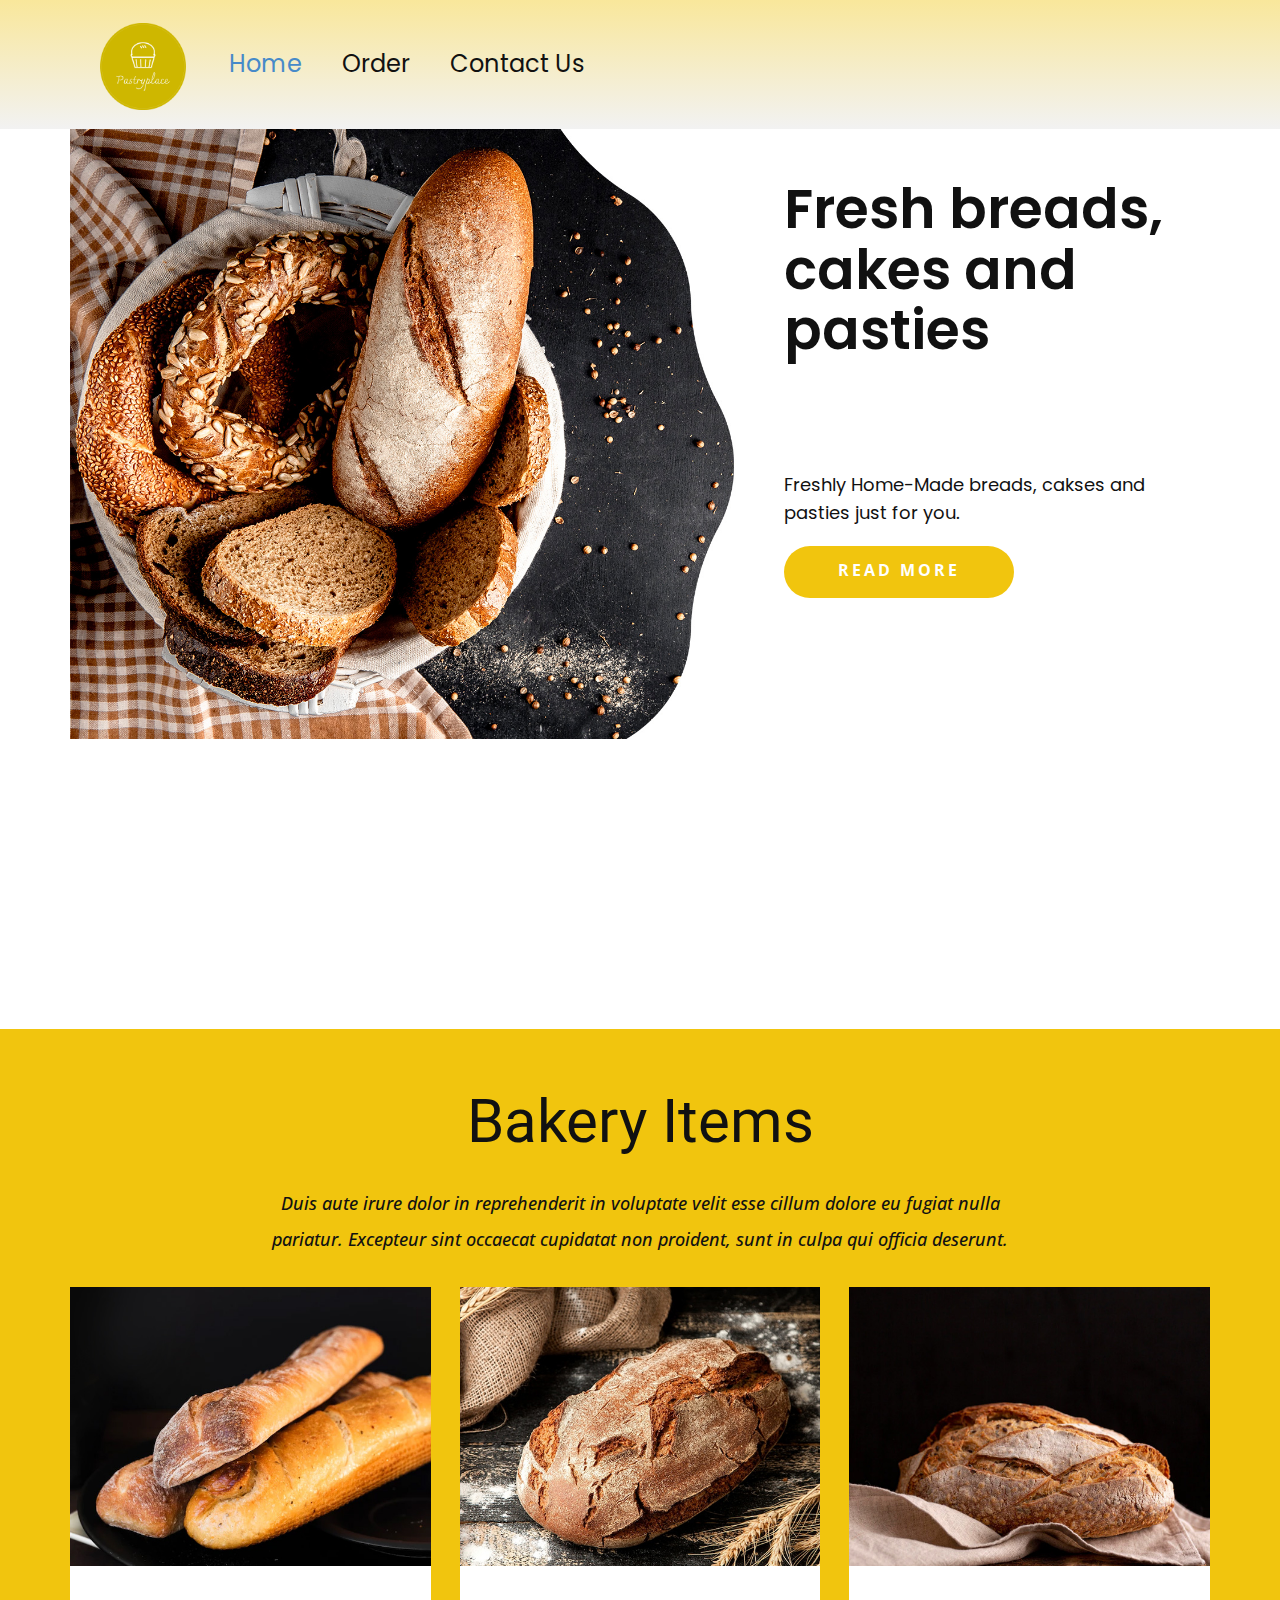
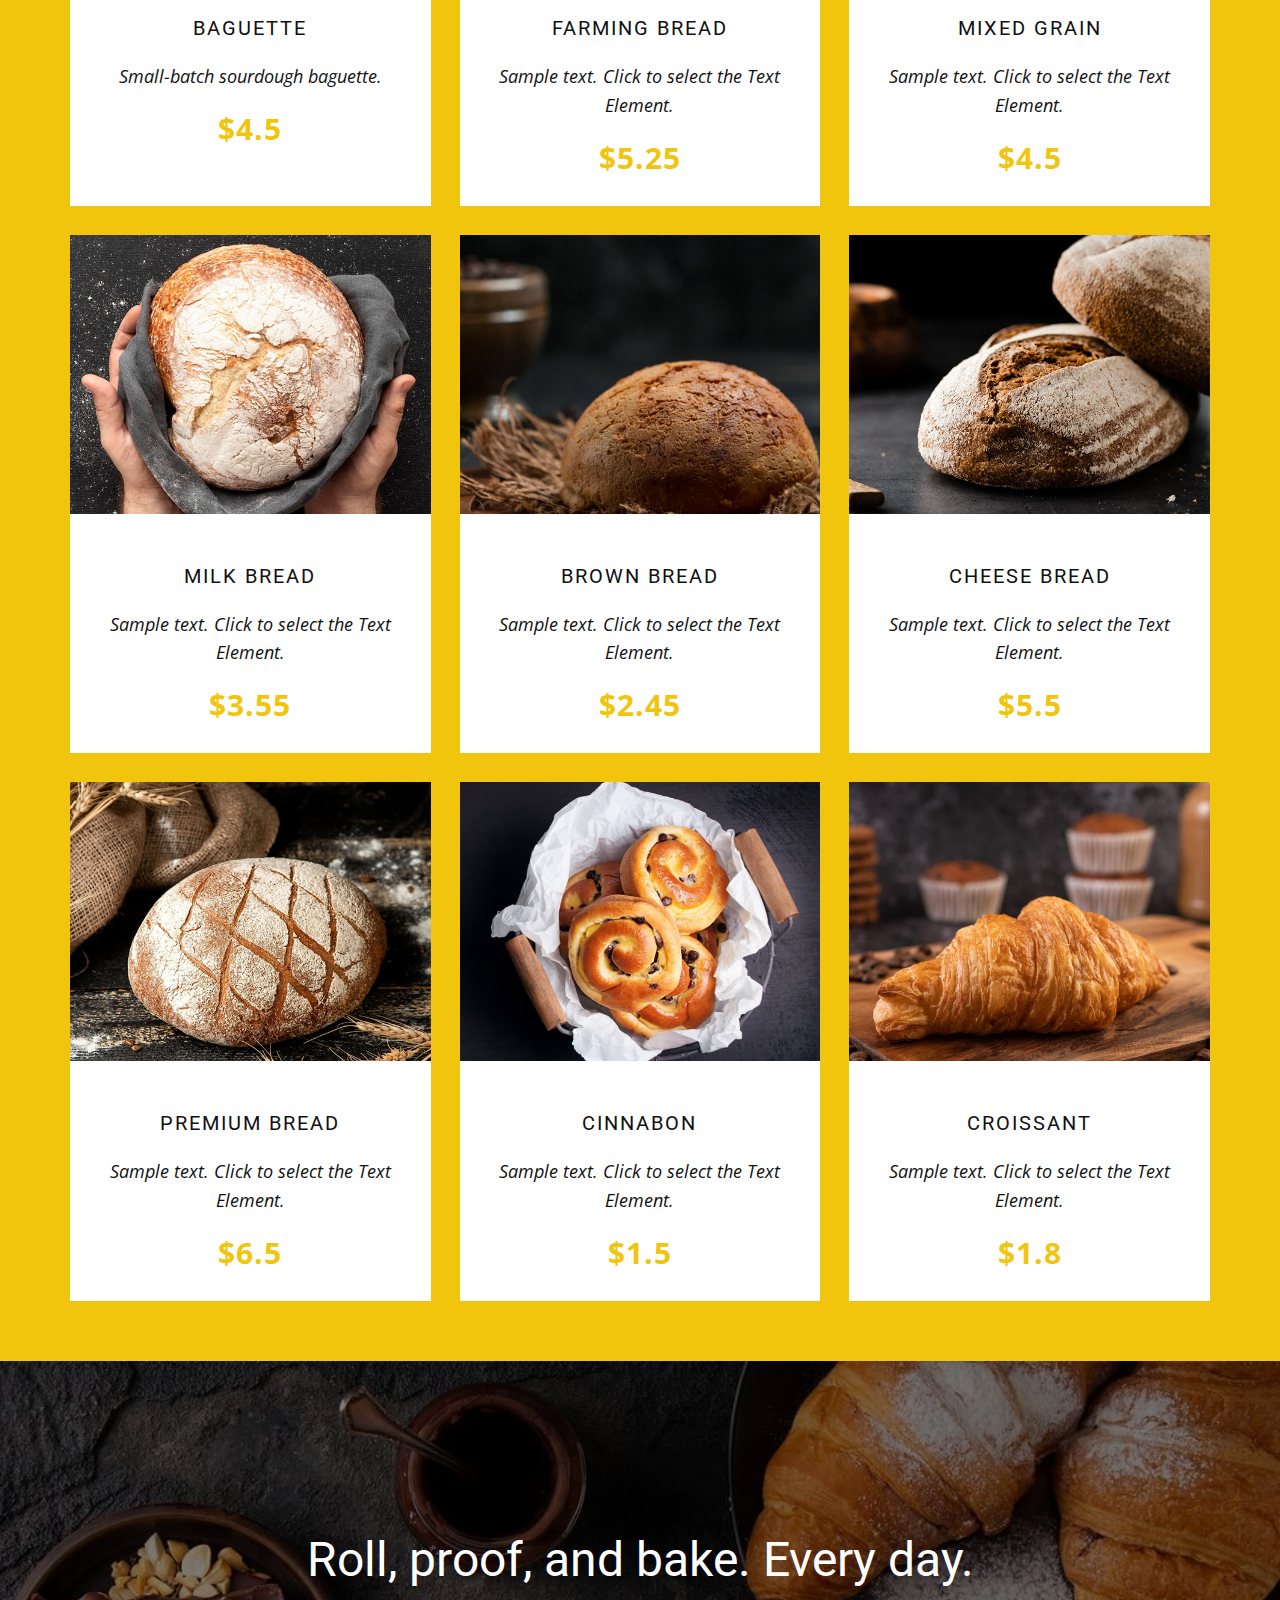
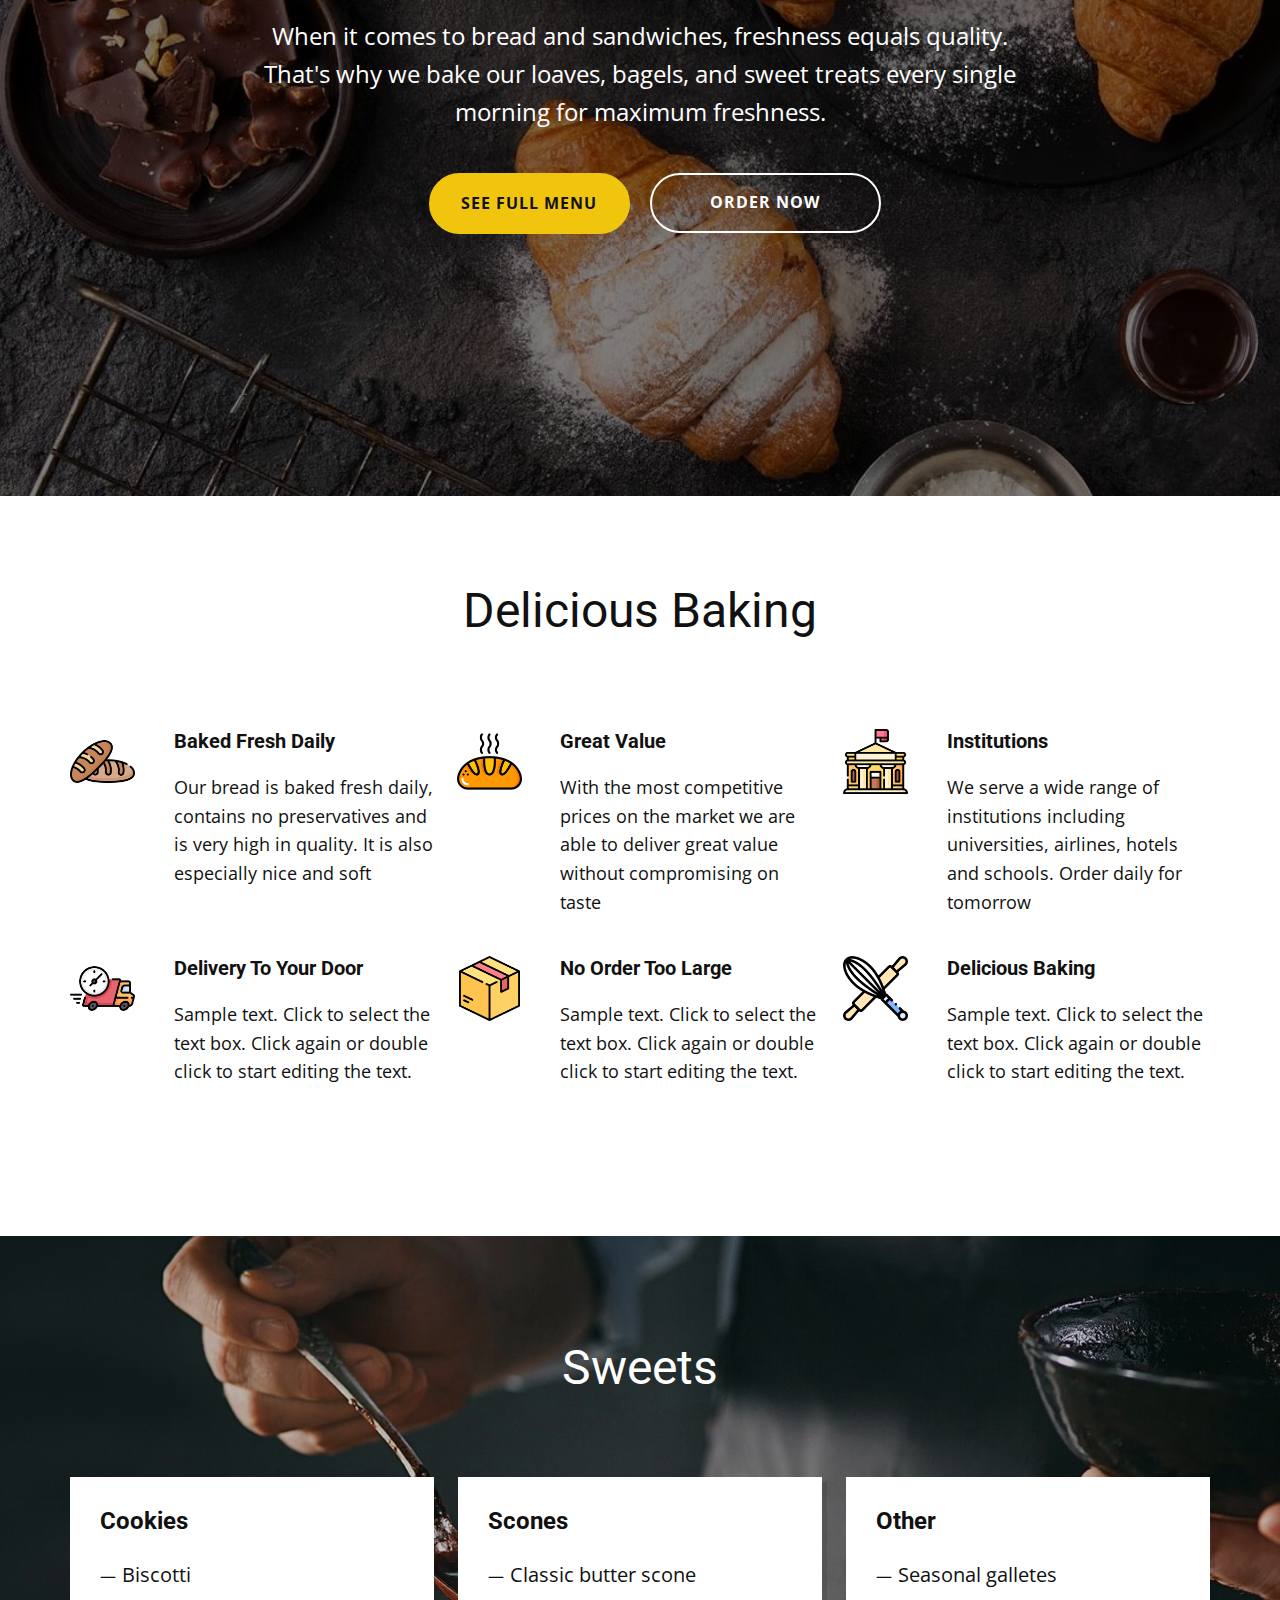
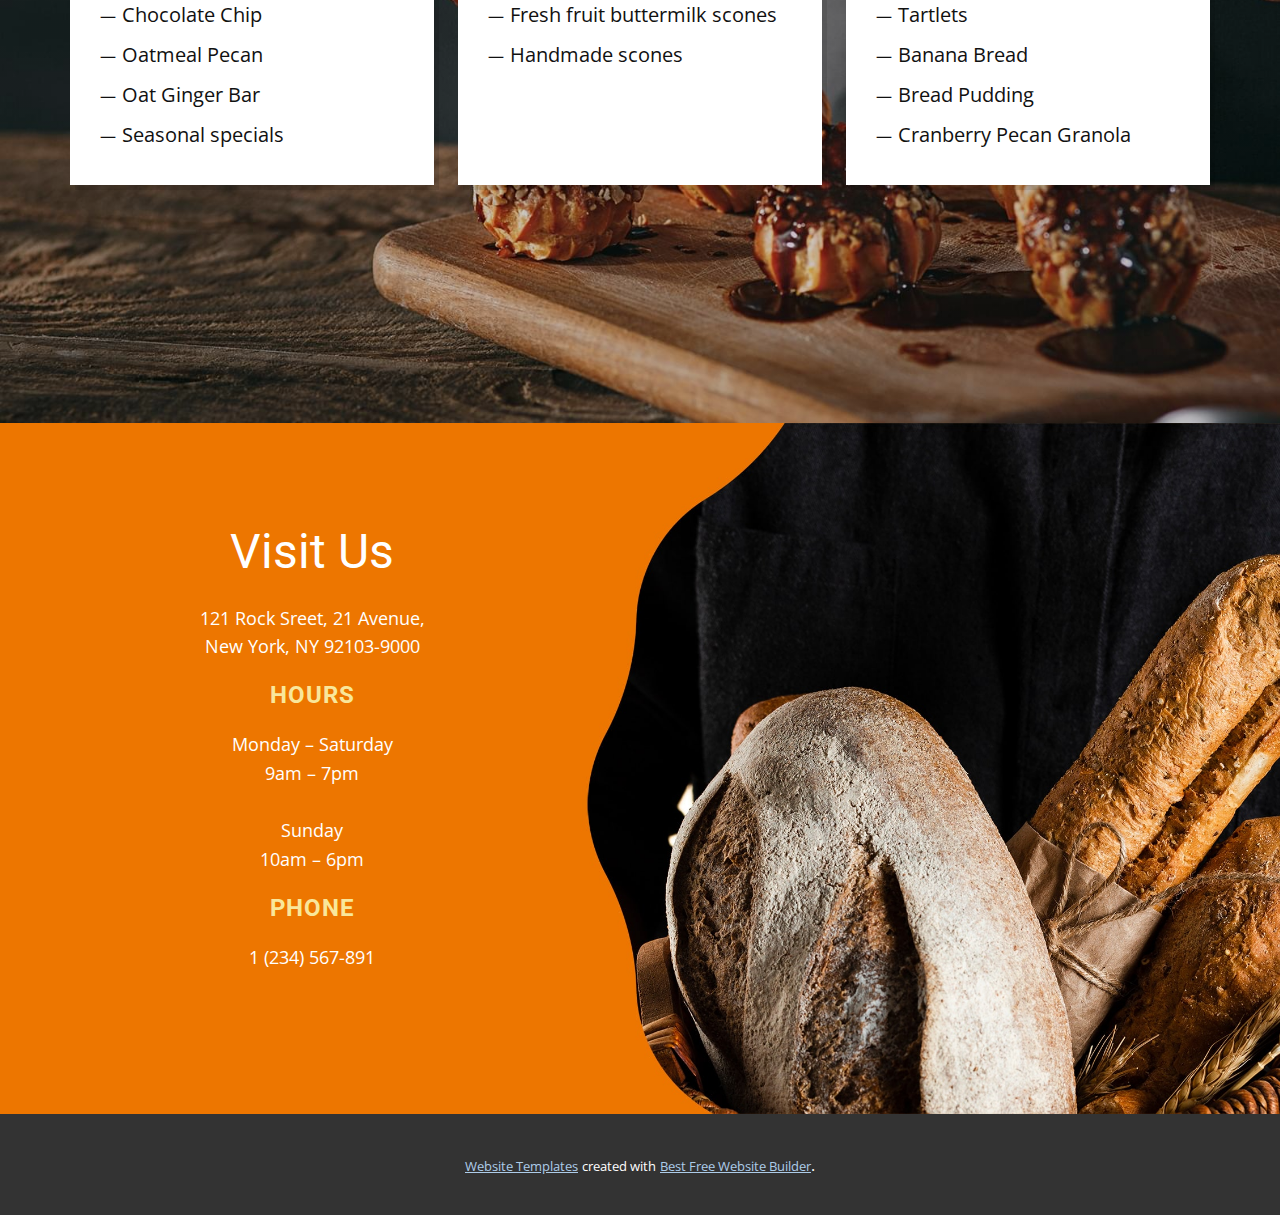
<file: index.html>
<!DOCTYPE html>
<html style="font-size: 16px;" lang="en"><head>
    <meta name="viewport" content="width=device-width, initial-scale=1.0">
    <meta charset="utf-8">
    <meta name="keywords" content="​Fresh breads, cakes and pasties, ​Bakery Items, ​Roll, proof, and bake. Every day., ​Delicious Baking, ​Sweets, Visit Us">
    <meta name="description" content="">
    <title>Home</title>
    <link rel="stylesheet" href="nicepage.css" media="screen">
<link rel="stylesheet" href="Home.css" media="screen">
    <script class="u-script" type="text/javascript" src="jquery.js" defer=""></script>
    <script class="u-script" type="text/javascript" src="nicepage.js" defer=""></script>
    <meta name="generator" content="Nicepage 5.9.6, nicepage.com">
    <link id="u-theme-google-font" rel="stylesheet" href="https://fonts.googleapis.com/css?family=Roboto:100,100i,300,300i,400,400i,500,500i,700,700i,900,900i|Open+Sans:300,300i,400,400i,500,500i,600,600i,700,700i,800,800i">
    <link id="u-page-google-font" rel="stylesheet" href="https://fonts.googleapis.com/css?family=Poppins:100,100i,200,200i,300,300i,400,400i,500,500i,600,600i,700,700i,800,800i,900,900i">
    
    
    
    
    
    
    
    <script type="application/ld+json">{
		"@context": "http://schema.org",
		"@type": "Organization",
		"name": "PastryPlace",
		"logo": "images/logo-no-background.png"
}</script>
    <meta name="theme-color" content="#478ac9">
    <meta property="og:title" content="Home">
    <meta property="og:type" content="website">
  <meta data-intl-tel-input-cdn-path="intlTelInput/"></head>
  <body data-home-page="Home.html" data-home-page-title="Home" class="u-body u-xl-mode" data-lang="en"><header class="u-clearfix u-gradient u-header u-sticky u-sticky-93e5 u-header" id="sec-10f6"><div class="u-clearfix u-sheet u-sheet-1">
        <nav class="u-menu u-menu-one-level u-offcanvas u-menu-1">
          <div class="menu-collapse u-custom-font" style="font-size: 1.5rem; letter-spacing: 0px; font-family: Poppins;">
            <a class="u-button-style u-custom-left-right-menu-spacing u-custom-padding-bottom u-custom-top-bottom-menu-spacing u-nav-link u-text-active-palette-1-base u-text-hover-palette-2-base" href="#">
              <svg class="u-svg-link" viewBox="0 0 24 24"><use xmlns:xlink="http://www.w3.org/1999/xlink" xlink:href="#menu-hamburger"></use></svg>
              <svg class="u-svg-content" version="1.1" id="menu-hamburger" viewBox="0 0 16 16" x="0px" y="0px" xmlns:xlink="http://www.w3.org/1999/xlink" xmlns="http://www.w3.org/2000/svg"><g><rect y="1" width="16" height="2"></rect><rect y="7" width="16" height="2"></rect><rect y="13" width="16" height="2"></rect>
</g></svg>
            </a>
          </div>
          <div class="u-custom-menu u-nav-container">
            <ul class="u-custom-font u-nav u-unstyled u-nav-1"><li class="u-nav-item"><a class="u-button-style u-nav-link u-text-active-palette-1-base u-text-hover-palette-2-base" href="Home.html" style="padding: 10px 20px;">Home</a>
</li><li class="u-nav-item"><a class="u-button-style u-nav-link u-text-active-palette-1-base u-text-hover-palette-2-base" href="Order.html" style="padding: 10px 20px;">Order</a>
</li><li class="u-nav-item"><a class="u-button-style u-nav-link u-text-active-palette-1-base u-text-hover-palette-2-base" href="Contact-Us.html" style="padding: 10px 20px;">Contact Us</a>
</li></ul>
          </div>
          <div class="u-custom-menu u-nav-container-collapse">
            <div class="u-black u-container-style u-inner-container-layout u-opacity u-opacity-95 u-sidenav">
              <div class="u-inner-container-layout u-sidenav-overflow">
                <div class="u-menu-close"></div>
                <ul class="u-align-center u-nav u-popupmenu-items u-unstyled u-nav-2"><li class="u-nav-item"><a class="u-button-style u-nav-link" href="Home.html">Home</a>
</li><li class="u-nav-item"><a class="u-button-style u-nav-link" href="Order.html">Order</a>
</li><li class="u-nav-item"><a class="u-button-style u-nav-link" href="Contact-Us.html">Contact Us</a>
</li></ul>
              </div>
            </div>
            <div class="u-black u-menu-overlay u-opacity u-opacity-70"></div>
          </div>
        </nav>
        <a href="https://nicepage.com/website-templates" class="u-image u-logo u-image-1" data-image-width="1000" data-image-height="999">
          <img src="images/logo-no-background.png" class="u-logo-image u-logo-image-1">
        </a>
      </div></header>
    <section class="u-clearfix u-image u-section-1" id="sec-7c69" data-image-width="1000" data-image-height="880">
      <div class="u-clearfix u-sheet u-sheet-1">
        <div class="u-clearfix u-layout-wrap u-layout-wrap-1">
          <div class="u-layout">
            <div class="u-layout-row">
              <div class="u-container-style u-image u-layout-cell u-right-cell u-shape-rectangle u-size-33-lg u-size-36-xl u-size-60-md u-size-60-sm u-size-60-xs u-image-1" data-image-width="1200" data-image-height="1079">
                <div class="u-container-layout u-container-layout-1"></div>
              </div>
              <div class="u-align-left u-container-style u-layout-cell u-left-cell u-shape-rectangle u-size-24-xl u-size-27-lg u-size-60-md u-size-60-sm u-size-60-xs u-layout-cell-2">
                <div class="u-container-layout u-valign-top u-container-layout-2">
                  <h1 class="u-align-left u-custom-font u-text u-text-1"> Fresh breads, cakes and pasties<br>
                  </h1>
                  <p class="u-align-left u-custom-font u-text u-text-2">Freshly Home-Made breads, cakses and pasties just for you.</p>
                  <a href="https://nicepage.site" class="u-active-white u-align-left u-border-none u-btn u-btn-round u-button-style u-hover-white u-palette-3-base u-radius-50 u-text-active-palette-3-base u-text-body-alt-color u-text-hover-palette-3-base u-btn-1">read more</a>
                </div>
              </div>
            </div>
          </div>
        </div>
      </div>
    </section>
    <section class="u-align-center u-clearfix u-container-align-center-lg u-container-align-center-md u-container-align-center-sm u-container-align-center-xs u-palette-3-base u-section-2" id="sec-cb46">
      <h2 class="u-align-center u-text u-text-1"> Bakery Items</h2>
      <p class="u-align-center u-text u-text-2" data-animation-name="" data-animation-duration="0" data-animation-delay="0" data-animation-direction=""> Duis aute irure dolor in reprehenderit in voluptate velit esse cillum dolore eu fugiat nulla pariatur. Excepteur sint occaecat cupidatat non proident, sunt in culpa qui officia deserunt.</p>
      <div class="u-list u-list-1">
        <div class="u-repeater u-repeater-1">
          <div class="u-align-center u-container-align-center u-container-style u-list-item u-repeater-item u-shape-rectangle u-white u-list-item-1">
            <div class="u-container-layout u-similar-container u-container-layout-1">
              <img alt="" class="u-align-center u-expanded-width u-image u-image-default u-image-1" data-image-width="600" data-image-height="750" src="images/f45e987f-fe2f-640e-7a20-2efcdec618cb.jpg">
              <h4 class="u-align-center u-text u-text-3"> baguette</h4>
              <p class="u-align-center u-text u-text-4"> Small-batch sourdough baguette.</p>
              <h5 class="u-align-center u-custom-font u-text u-text-font u-text-palette-3-base u-text-5"> $4.5</h5>
            </div>
          </div>
          <div class="u-align-center u-container-align-center u-container-style u-list-item u-repeater-item u-shape-rectangle u-white u-list-item-2">
            <div class="u-container-layout u-similar-container u-container-layout-2">
              <img alt="" class="u-align-center u-expanded-width u-image u-image-default u-image-2" data-image-width="600" data-image-height="600" src="images/rr.jpg">
              <h4 class="u-align-center u-text u-text-6">Farming bread</h4>
              <p class="u-align-center u-text u-text-7">Sample text. Click to select the Text Element.</p>
              <h5 class="u-align-center u-custom-font u-text u-text-font u-text-palette-3-base u-text-8"> $5.25</h5>
            </div>
          </div>
          <div class="u-align-center u-container-align-center-lg u-container-align-center-md u-container-align-center-sm u-container-align-center-xs u-container-style u-list-item u-repeater-item u-shape-rectangle u-white u-list-item-3">
            <div class="u-container-layout u-similar-container u-container-layout-3">
              <img alt="" class="u-align-center u-expanded-width u-image u-image-default u-image-3" data-image-width="600" data-image-height="600" src="images/hh.jpg">
              <h4 class="u-align-center u-text u-text-9"> Mixed Grain</h4>
              <p class="u-align-center u-text u-text-10">Sample text. Click to select the Text Element.</p>
              <h5 class="u-align-center u-custom-font u-text u-text-font u-text-palette-3-base u-text-11"> $4.5</h5>
            </div>
          </div>
          <div class="u-align-center u-container-align-center-lg u-container-align-center-md u-container-align-center-sm u-container-align-center-xs u-container-style u-list-item u-repeater-item u-shape-rectangle u-white u-list-item-4">
            <div class="u-container-layout u-similar-container u-container-layout-4">
              <img alt="" class="u-align-center u-expanded-width u-image u-image-default u-image-4" data-image-width="600" data-image-height="600" src="images/hg.jpg">
              <h4 class="u-align-center u-text u-text-12">Milk Bread</h4>
              <p class="u-align-center u-text u-text-13">Sample text. Click to select the Text Element.</p>
              <h5 class="u-align-center u-custom-font u-text u-text-font u-text-palette-3-base u-text-14"> $3.55</h5>
            </div>
          </div>
          <div class="u-align-center u-container-align-center u-container-style u-list-item u-repeater-item u-shape-rectangle u-white u-list-item-5">
            <div class="u-container-layout u-similar-container u-container-layout-5">
              <img alt="" class="u-align-center u-expanded-width u-image u-image-default u-image-5" data-image-width="600" data-image-height="600" src="images/jhjhjh.jpg">
              <h4 class="u-align-center u-text u-text-15">Brown Bread</h4>
              <p class="u-align-center u-text u-text-16">Sample text. Click to select the Text Element.</p>
              <h5 class="u-align-center u-custom-font u-text u-text-font u-text-palette-3-base u-text-17"> $2.45</h5>
            </div>
          </div>
          <div class="u-align-center u-container-align-center u-container-style u-list-item u-repeater-item u-shape-rectangle u-white u-list-item-6">
            <div class="u-container-layout u-similar-container u-container-layout-6">
              <img alt="" class="u-align-center u-expanded-width u-image u-image-default u-image-6" data-image-width="700" data-image-height="700" src="images/j.jpg">
              <h4 class="u-align-center u-text u-text-18"> Cheese Bread</h4>
              <p class="u-align-center u-text u-text-19">Sample text. Click to select the Text Element.</p>
              <h5 class="u-align-center u-custom-font u-text u-text-font u-text-palette-3-base u-text-20"> $5.5</h5>
            </div>
          </div>
          <div class="u-align-center u-container-align-center u-container-style u-list-item u-repeater-item u-shape-rectangle u-white u-list-item-7">
            <div class="u-container-layout u-similar-container u-container-layout-7">
              <img alt="" class="u-align-center u-expanded-width u-image u-image-default u-image-7" data-image-width="600" data-image-height="750" src="images/rre.jpg">
              <h4 class="u-align-center u-text u-text-21">Premium Bread</h4>
              <p class="u-align-center u-text u-text-22">Sample text. Click to select the Text Element.</p>
              <h5 class="u-align-center u-custom-font u-text u-text-font u-text-palette-3-base u-text-23"> $6.5</h5>
            </div>
          </div>
          <div class="u-align-center u-container-align-center u-container-style u-list-item u-repeater-item u-shape-rectangle u-white u-list-item-8">
            <div class="u-container-layout u-similar-container u-container-layout-8">
              <img alt="" class="u-align-center u-expanded-width u-image u-image-default u-image-8" data-image-width="600" data-image-height="600" src="images/rtrtrt.jpg">
              <h4 class="u-align-center u-text u-text-24"> Cinnabon</h4>
              <p class="u-align-center u-text u-text-25">Sample text. Click to select the Text Element.</p>
              <h5 class="u-align-center u-custom-font u-text u-text-font u-text-palette-3-base u-text-26"> $1.5</h5>
            </div>
          </div>
          <div class="u-align-center u-container-align-center u-container-style u-list-item u-repeater-item u-shape-rectangle u-white u-list-item-9">
            <div class="u-container-layout u-similar-container u-container-layout-9">
              <img alt="" class="u-align-center u-expanded-width u-image u-image-default u-image-9" data-image-width="700" data-image-height="700" src="images/ghghe4.jpg">
              <h4 class="u-align-center u-text u-text-27">Croissant</h4>
              <p class="u-align-center u-text u-text-28">Sample text. Click to select the Text Element.</p>
              <h5 class="u-align-center u-custom-font u-text u-text-font u-text-palette-3-base u-text-29"> $1.8</h5>
            </div>
          </div>
        </div>
      </div>
    </section>
    <section class="skrollable skrollable-between u-align-center u-clearfix u-container-align-center u-image u-shading u-section-3" src="" id="sec-8473" data-image-width="1280" data-image-height="640">
      <div class="u-clearfix u-sheet u-sheet-1">
        <h2 class="u-align-center u-text u-text-1"> Roll, proof, and bake. Every day.</h2>
        <p class="u-align-center u-large-text u-text u-text-variant u-text-2"> When it comes to bread and sandwiches, freshness equals quality. That's why we bake our loaves, bagels, and sweet treats every single morning for maximum freshness.</p>
        <div class="u-clearfix u-expanded-width-xs u-layout-custom-sm u-layout-custom-xs u-layout-wrap u-layout-wrap-1">
          <div class="u-layout">
            <div class="u-layout-row">
              <div class="u-align-right u-container-align-center-xs u-container-style u-layout-cell u-left-cell u-size-30-lg u-size-30-md u-size-30-sm u-size-30-xl u-size-60-xs u-layout-cell-1">
                <div class="u-container-layout u-valign-top u-container-layout-1">
                  <a href="https://nicepage.com/html-website-builder" class="u-align-center-xs u-border-2 u-border-palette-3-base u-btn u-btn-round u-button-style u-palette-3-base u-radius-50 u-btn-1">See Full Menu</a>
                </div>
              </div>
              <div class="u-align-left u-container-align-center-xs u-container-style u-layout-cell u-right-cell u-size-30-lg u-size-30-md u-size-30-sm u-size-30-xl u-size-60-xs u-layout-cell-2">
                <div class="u-container-layout u-container-layout-2">
                  <a href="https://nicepage.com/k/blank-html-templates" class="u-active-white u-align-center-xs u-border-2 u-border-active-white u-border-hover-white u-border-white u-btn u-btn-round u-button-style u-hover-white u-none u-radius-50 u-text-active-black u-text-hover-black u-btn-2">Order Now</a>
                </div>
              </div>
            </div>
          </div>
        </div>
      </div>
    </section>
    <section class="u-align-center u-clearfix u-container-align-center u-section-4" id="carousel_bdda">
      <div class="u-clearfix u-sheet u-valign-middle u-sheet-1">
        <h2 class="u-align-center u-text u-text-1"> Delicious Baking</h2>
        <div class="u-expanded-width u-list u-list-1">
          <div class="u-repeater u-repeater-1">
            <div class="u-container-style u-list-item u-repeater-item">
              <div class="u-container-layout u-similar-container u-container-layout-1"><span class="u-file-icon u-icon u-icon-1"><img src="images/3014502.png" alt=""></span>
                <div class="u-container-align-left u-container-style u-group u-group-1">
                  <div class="u-container-layout u-container-layout-2">
                    <h5 class="u-align-left u-text u-text-2"> Baked Fresh Daily</h5>
                    <p class="u-align-left u-text u-text-3"> Our bread is baked fresh daily, contains no preservatives and is very high in quality. It is also especially nice and soft</p>
                  </div>
                </div>
              </div>
            </div>
            <div class="u-container-style u-list-item u-repeater-item">
              <div class="u-container-layout u-similar-container u-container-layout-3"><span class="u-file-icon u-icon u-icon-2"><img src="images/4241664.png" alt=""></span>
                <div class="u-container-style u-group u-video-cover u-group-2">
                  <div class="u-container-layout u-container-layout-4">
                    <h5 class="u-align-left u-text u-text-4"> Great Value</h5>
                    <p class="u-align-left u-text u-text-default u-text-5"> With the most competitive prices on the market we are able to deliver great value without compromising on taste</p>
                  </div>
                </div>
              </div>
            </div>
            <div class="u-container-style u-list-item u-repeater-item">
              <div class="u-container-layout u-similar-container u-container-layout-5"><span class="u-file-icon u-icon u-icon-3"><img src="images/8555318.png" alt=""></span>
                <div class="u-container-align-left u-container-style u-group u-video-cover u-group-3">
                  <div class="u-container-layout u-container-layout-6">
                    <h5 class="u-align-left u-text u-text-6"> Institutions</h5>
                    <p class="u-align-left u-text u-text-default u-text-7"> We serve a wide range of institutions including universities, airlines, hotels and schools. Order daily for tomorrow</p>
                  </div>
                </div>
              </div>
            </div>
            <div class="u-container-style u-list-item u-repeater-item">
              <div class="u-container-layout u-similar-container u-container-layout-7"><span class="u-file-icon u-icon u-icon-4"><img src="images/2203124.png" alt=""></span>
                <div class="u-container-align-left u-container-style u-group u-video-cover u-group-4">
                  <div class="u-container-layout u-container-layout-8">
                    <h5 class="u-align-left u-text u-text-8"> Delivery To Your Door</h5>
                    <p class="u-align-left u-text u-text-default u-text-9">Sample text. Click to select the text box. Click again or double click to start editing the text.</p>
                  </div>
                </div>
              </div>
            </div>
            <div class="u-container-style u-list-item u-repeater-item">
              <div class="u-container-layout u-similar-container u-container-layout-9"><span class="u-file-icon u-icon u-icon-5"><img src="images/679821.png" alt=""></span>
                <div class="u-container-align-left u-container-style u-group u-video-cover u-group-5">
                  <div class="u-container-layout u-container-layout-10">
                    <h5 class="u-align-left u-text u-text-10"> No Order Too Large</h5>
                    <p class="u-align-left u-text u-text-default u-text-11">Sample text. Click to select the text box. Click again or double click to start editing the text.</p>
                  </div>
                </div>
              </div>
            </div>
            <div class="u-container-style u-list-item u-repeater-item">
              <div class="u-container-layout u-similar-container u-container-layout-11"><span class="u-file-icon u-icon u-icon-6"><img src="images/4937753.png" alt=""></span>
                <div class="u-container-align-left u-container-style u-group u-video-cover u-group-6">
                  <div class="u-container-layout u-container-layout-12">
                    <h5 class="u-align-left u-text u-text-12"> Delicious Baking</h5>
                    <p class="u-align-left u-text u-text-default u-text-13">Sample text. Click to select the text box. Click again or double click to start editing the text.</p>
                  </div>
                </div>
              </div>
            </div>
          </div>
        </div>
      </div>
    </section>
    <section class="u-clearfix u-container-align-center u-image u-shading u-section-5" id="sec-b2cc" data-image-width="1620" data-image-height="1080">
      <div class="u-clearfix u-sheet u-sheet-1">
        <h2 class="u-align-center u-text u-text-body-alt-color u-text-1"> Sweets</h2>
        <div class="u-expanded-width u-list u-list-1">
          <div class="u-repeater u-repeater-1">
            <div class="u-align-left u-container-style u-list-item u-repeater-item u-shape-rectangle u-white u-list-item-1">
              <div class="u-container-layout u-similar-container u-container-layout-1">
                <h4 class="u-text u-text-2">Cookies</h4>
                <ul class="u-custom-list u-text u-text-3">
                  <li>
                    <div class="u-list-icon">
                      <div>—</div>
                    </div> Biscotti
                  </li>
                  <li>
                    <div class="u-list-icon">
                      <div>—</div>
                    </div>Chocolate Chip
                  </li>
                  <li>
                    <div class="u-list-icon">
                      <div>—</div>
                    </div>Oatmeal Pecan
                  </li>
                  <li>
                    <div class="u-list-icon">
                      <div>—</div>
                    </div>Oat Ginger Bar
                  </li>
                  <li>
                    <div class="u-list-icon">
                      <div>—</div>
                    </div>Seasonal specials
                  </li>
                </ul>
              </div>
            </div>
            <div class="u-align-left u-container-style u-list-item u-repeater-item u-shape-rectangle u-video-cover u-white u-list-item-2">
              <div class="u-container-layout u-similar-container u-container-layout-2">
                <h4 class="u-text u-text-4">Scones</h4>
                <ul class="u-custom-list u-text u-text-5">
                  <li>
                    <div class="u-list-icon">
                      <div>—</div>
                    </div> Classic butter scone
                  </li>
                  <li>
                    <div class="u-list-icon">
                      <div>—</div>
                    </div>Fresh fruit buttermilk scones
                  </li>
                  <li>
                    <div class="u-list-icon">
                      <div>—</div>
                    </div>Handmade scones
                  </li>
                </ul>
              </div>
            </div>
            <div class="u-align-left u-container-style u-list-item u-repeater-item u-shape-rectangle u-video-cover u-white u-list-item-3">
              <div class="u-container-layout u-similar-container u-container-layout-3">
                <h4 class="u-text u-text-6">Other</h4>
                <ul class="u-custom-list u-text u-text-7">
                  <li>
                    <div class="u-list-icon">
                      <div>—</div>
                    </div> Seasonal galletes
                  </li>
                  <li>
                    <div class="u-list-icon">
                      <div>—</div>
                    </div>Tartlets
                  </li>
                  <li>
                    <div class="u-list-icon">
                      <div>—</div>
                    </div>Banana Bread
                  </li>
                  <li>
                    <div class="u-list-icon">
                      <div>—</div>
                    </div>Bread Pudding
                  </li>
                  <li>
                    <div class="u-list-icon">
                      <div>—</div>
                    </div>Cranberry Pecan Granola
                  </li>
                </ul>
              </div>
            </div>
          </div>
        </div>
      </div>
    </section>
    <section class="u-clearfix u-image u-section-6" id="sec-5d96" data-image-width="1920" data-image-height="1200">
      <div class="u-clearfix u-layout-wrap u-layout-wrap-1">
        <div class="u-layout">
          <div class="u-layout-row">
            <div class="u-container-align-center u-container-style u-layout-cell u-left-cell u-shape-rectangle u-size-22-md u-size-22-sm u-size-22-xs u-size-24-lg u-size-24-xl u-layout-cell-1">
              <div class="u-container-layout u-container-layout-1">
                <h2 class="u-align-center u-text u-text-body-alt-color u-text-1">Visit Us</h2>
                <p class="u-align-center u-text u-text-body-alt-color u-text-2"> 121 Rock Sreet, 21 Avenue, New York, NY 92103-9000</p>
                <h5 class="u-align-center u-text u-text-default u-text-palette-3-light-2 u-text-3" data-animation-name="" data-animation-duration="0" data-animation-delay="0" data-animation-direction="">Hours</h5>
                <p class="u-align-center u-text u-text-body-alt-color u-text-4"> Monday – Saturday <br>9am – 7pm<br>
                  <br>Sunday <br>10am – 6pm<br>
                </p>
                <h5 class="u-align-center u-text u-text-default u-text-palette-3-light-2 u-text-5" data-animation-name="" data-animation-duration="0" data-animation-delay="0" data-animation-direction="">Phone</h5>
                <p class="u-align-center u-text u-text-body-alt-color u-text-6"> 1 (234) 567​-891<br>
                </p>
              </div>
            </div>
            <div class="u-container-style u-image u-layout-cell u-right-cell u-shape-rectangle u-size-36-lg u-size-36-xl u-size-38-md u-size-38-sm u-size-38-xs u-image-1" data-image-width="1500" data-image-height="1219">
              <div class="u-container-layout u-container-layout-2"></div>
            </div>
          </div>
        </div>
      </div>
    </section>
    
    
    
    <section class="u-backlink u-clearfix u-grey-80">
      <a class="u-link" href="https://nicepage.com/website-templates" target="_blank">
        <span>Website Templates</span>
      </a>
      <p class="u-text">
        <span>created with</span>
      </p>
      <a class="u-link" href="https://nicepage.com/website-builder" target="_blank">
        <span>Best Free Website Builder</span>
      </a>. 
    </section>
  
</body></html>
</file>
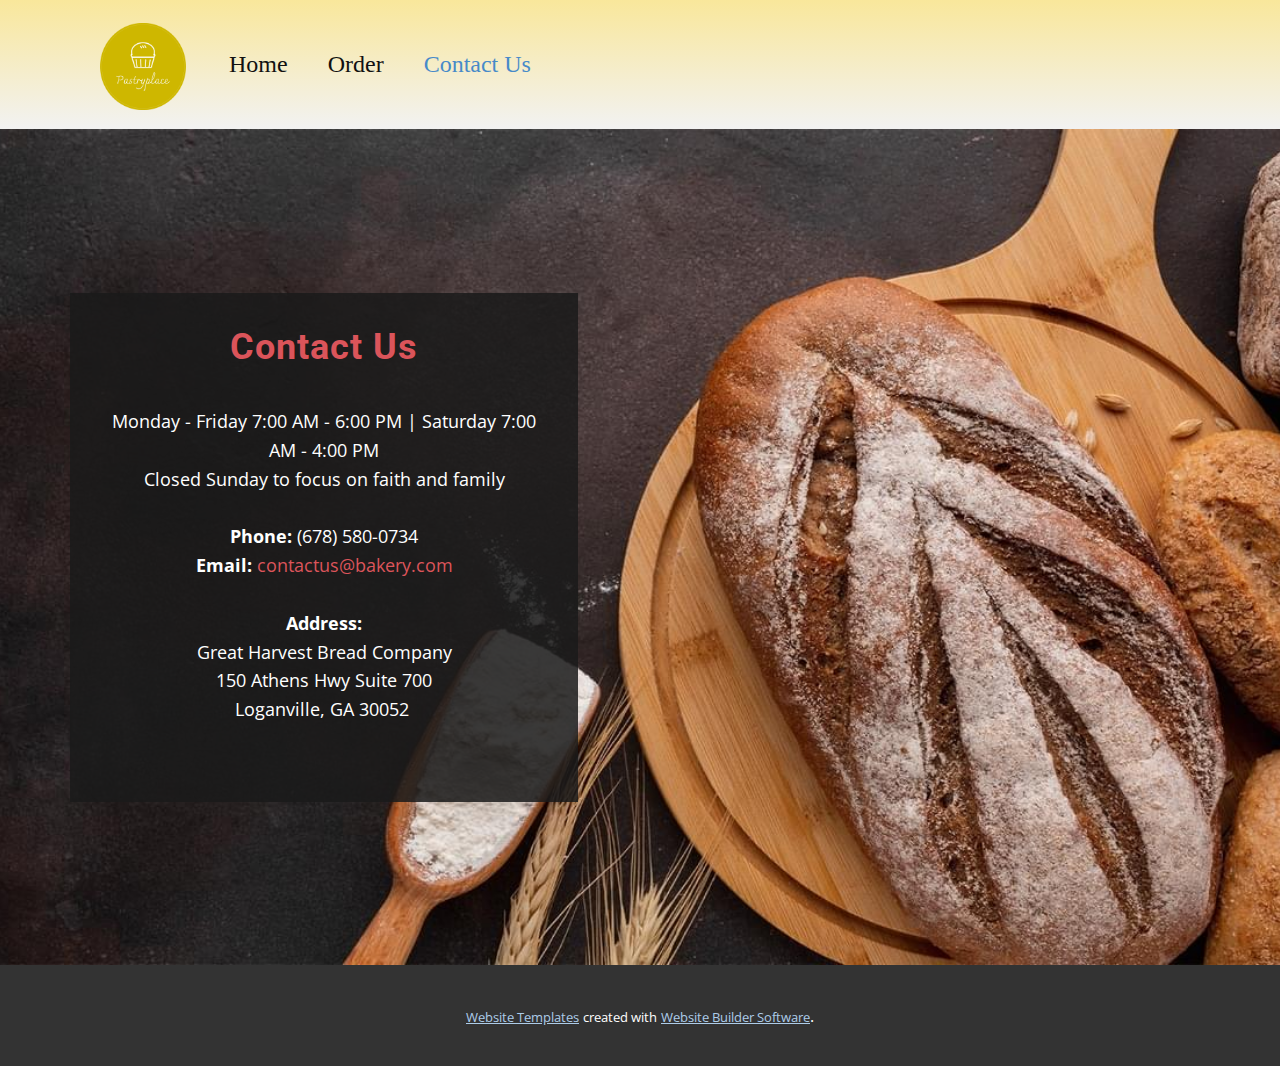
<file: Contact-Us.html>
<!DOCTYPE html>
<html style="font-size: 16px;" lang="en"><head>
    <meta name="viewport" content="width=device-width, initial-scale=1.0">
    <meta charset="utf-8">
    <meta name="keywords" content="Contact Us">
    <meta name="description" content="">
    <title>Contact Us</title>
    <link rel="stylesheet" href="nicepage.css" media="screen">
<link rel="stylesheet" href="Contact-Us.css" media="screen">
    <script class="u-script" type="text/javascript" src="jquery.js" defer=""></script>
    <script class="u-script" type="text/javascript" src="nicepage.js" defer=""></script>
    <meta name="generator" content="Nicepage 5.9.6, nicepage.com">
    <link id="u-theme-google-font" rel="stylesheet" href="https://fonts.googleapis.com/css?family=Roboto:100,100i,300,300i,400,400i,500,500i,700,700i,900,900i|Open+Sans:300,300i,400,400i,500,500i,600,600i,700,700i,800,800i">
    
    
    <script type="application/ld+json">{
		"@context": "http://schema.org",
		"@type": "Organization",
		"name": "PastryPlace",
		"logo": "images/logo-no-background.png"
}</script>
    <meta name="theme-color" content="#478ac9">
    <meta property="og:title" content="Contact Us">
    <meta property="og:type" content="website">
  <meta data-intl-tel-input-cdn-path="intlTelInput/"></head>
  <body class="u-body u-xl-mode" data-lang="en"><header class="u-clearfix u-gradient u-header u-sticky u-sticky-93e5 u-header" id="sec-10f6"><div class="u-clearfix u-sheet u-sheet-1">
        <nav class="u-menu u-menu-one-level u-offcanvas u-menu-1">
          <div class="menu-collapse u-custom-font" style="font-size: 1.5rem; letter-spacing: 0px; font-family: Poppins;">
            <a class="u-button-style u-custom-left-right-menu-spacing u-custom-padding-bottom u-custom-top-bottom-menu-spacing u-nav-link u-text-active-palette-1-base u-text-hover-palette-2-base" href="#">
              <svg class="u-svg-link" viewBox="0 0 24 24"><use xmlns:xlink="http://www.w3.org/1999/xlink" xlink:href="#menu-hamburger"></use></svg>
              <svg class="u-svg-content" version="1.1" id="menu-hamburger" viewBox="0 0 16 16" x="0px" y="0px" xmlns:xlink="http://www.w3.org/1999/xlink" xmlns="http://www.w3.org/2000/svg"><g><rect y="1" width="16" height="2"></rect><rect y="7" width="16" height="2"></rect><rect y="13" width="16" height="2"></rect>
</g></svg>
            </a>
          </div>
          <div class="u-custom-menu u-nav-container">
            <ul class="u-custom-font u-nav u-unstyled u-nav-1"><li class="u-nav-item"><a class="u-button-style u-nav-link u-text-active-palette-1-base u-text-hover-palette-2-base" href="Home.html" style="padding: 10px 20px;">Home</a>
</li><li class="u-nav-item"><a class="u-button-style u-nav-link u-text-active-palette-1-base u-text-hover-palette-2-base" href="Order.html" style="padding: 10px 20px;">Order</a>
</li><li class="u-nav-item"><a class="u-button-style u-nav-link u-text-active-palette-1-base u-text-hover-palette-2-base" href="Contact-Us.html" style="padding: 10px 20px;">Contact Us</a>
</li></ul>
          </div>
          <div class="u-custom-menu u-nav-container-collapse">
            <div class="u-black u-container-style u-inner-container-layout u-opacity u-opacity-95 u-sidenav">
              <div class="u-inner-container-layout u-sidenav-overflow">
                <div class="u-menu-close"></div>
                <ul class="u-align-center u-nav u-popupmenu-items u-unstyled u-nav-2"><li class="u-nav-item"><a class="u-button-style u-nav-link" href="Home.html">Home</a>
</li><li class="u-nav-item"><a class="u-button-style u-nav-link" href="Order.html">Order</a>
</li><li class="u-nav-item"><a class="u-button-style u-nav-link" href="Contact-Us.html">Contact Us</a>
</li></ul>
              </div>
            </div>
            <div class="u-black u-menu-overlay u-opacity u-opacity-70"></div>
          </div>
        </nav>
        <a href="https://nicepage.com/website-templates" class="u-image u-logo u-image-1" data-image-width="1000" data-image-height="999">
          <img src="images/logo-no-background.png" class="u-logo-image u-logo-image-1">
        </a>
      </div></header>
    <section class="u-align-center u-clearfix u-image u-section-1" id="carousel_0973" data-image-width="1280" data-image-height="720">
      <div class="u-clearfix u-sheet u-valign-middle-lg u-valign-middle-xl u-sheet-1">
        <div class="u-align-center u-container-align-center u-container-style u-grey-90 u-group u-opacity u-opacity-85 u-shape-rectangle u-group-1">
          <div class="u-container-layout u-container-layout-1">
            <h2 class="u-align-center u-text u-text-palette-2-base u-text-1">Contact Us</h2>
            <p class="u-align-center u-text u-text-2"> Monday - Friday 7:00 AM - 6:00 PM | Saturday 7:00 AM - 4:00 PM <br>Closed Sunday to focus on faith and family<br>
              <br>
              <span style="font-weight: 700;">Phone: </span>(678) 580-0734 <br>
              <span style="font-weight: 700;">Email: </span>
              <a href="https://nicepage.com/html-website-builder" class="u-active-none u-border-2 u-border-active-palette-2-base u-border-hover-palette-2-base u-border-no-left u-border-no-right u-border-no-top u-bottom-left-radius-0 u-bottom-right-radius-0 u-btn u-button-link u-button-style u-hover-none u-none u-radius-0 u-text-palette-2-base u-top-left-radius-0 u-top-right-radius-0 u-btn-1">contactus@bakery.com</a>
              <br>
              <br>
              <span style="font-weight: 700;">Address: </span>
              <br>Great Harvest Bread Company <br>150 Athens Hwy Suite 700 <br>Loganville, GA 30052&nbsp;<br>
            </p>
          </div>
        </div>
      </div>
    </section>
    
    
    
    <section class="u-backlink u-clearfix u-grey-80">
      <a class="u-link" href="https://nicepage.com/website-templates" target="_blank">
        <span>Website Templates</span>
      </a>
      <p class="u-text">
        <span>created with</span>
      </p>
      <a class="u-link" href="" target="_blank">
        <span>Website Builder Software</span>
      </a>. 
    </section>
  
</body></html>
</file>
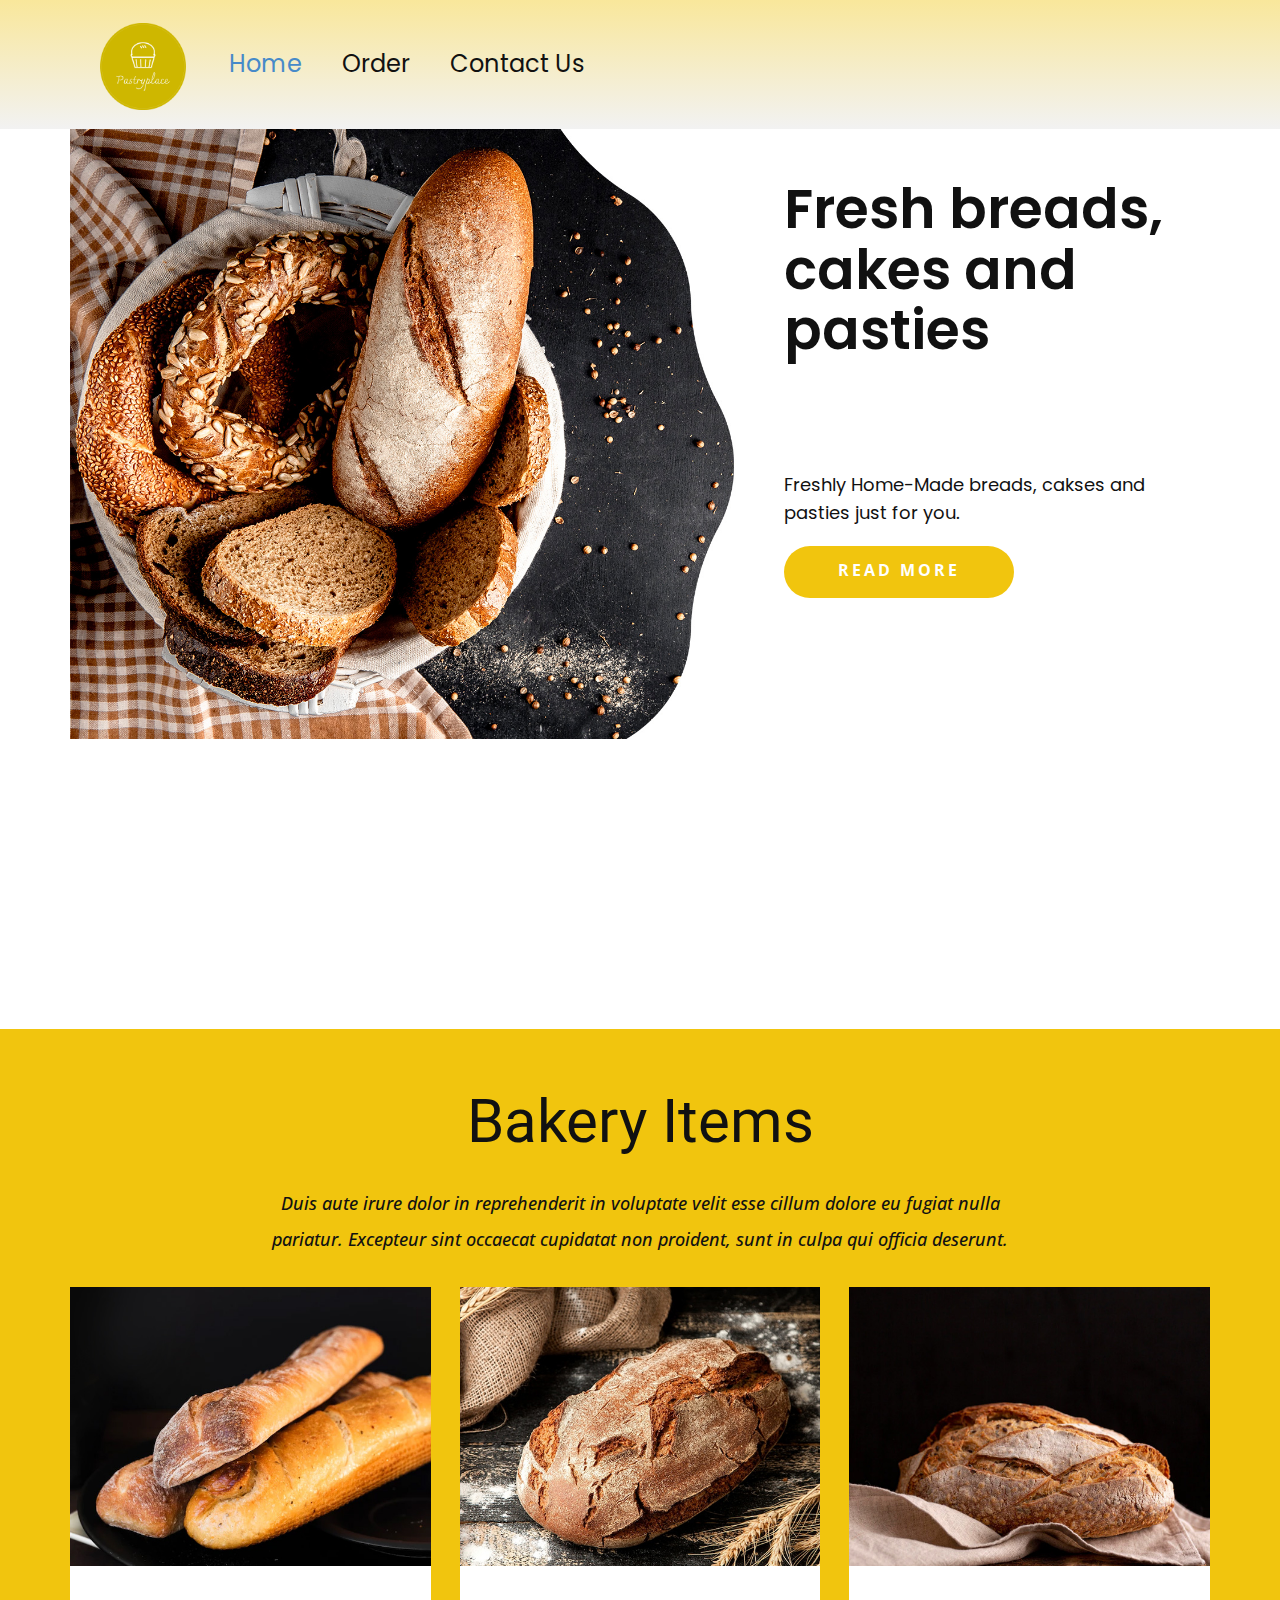
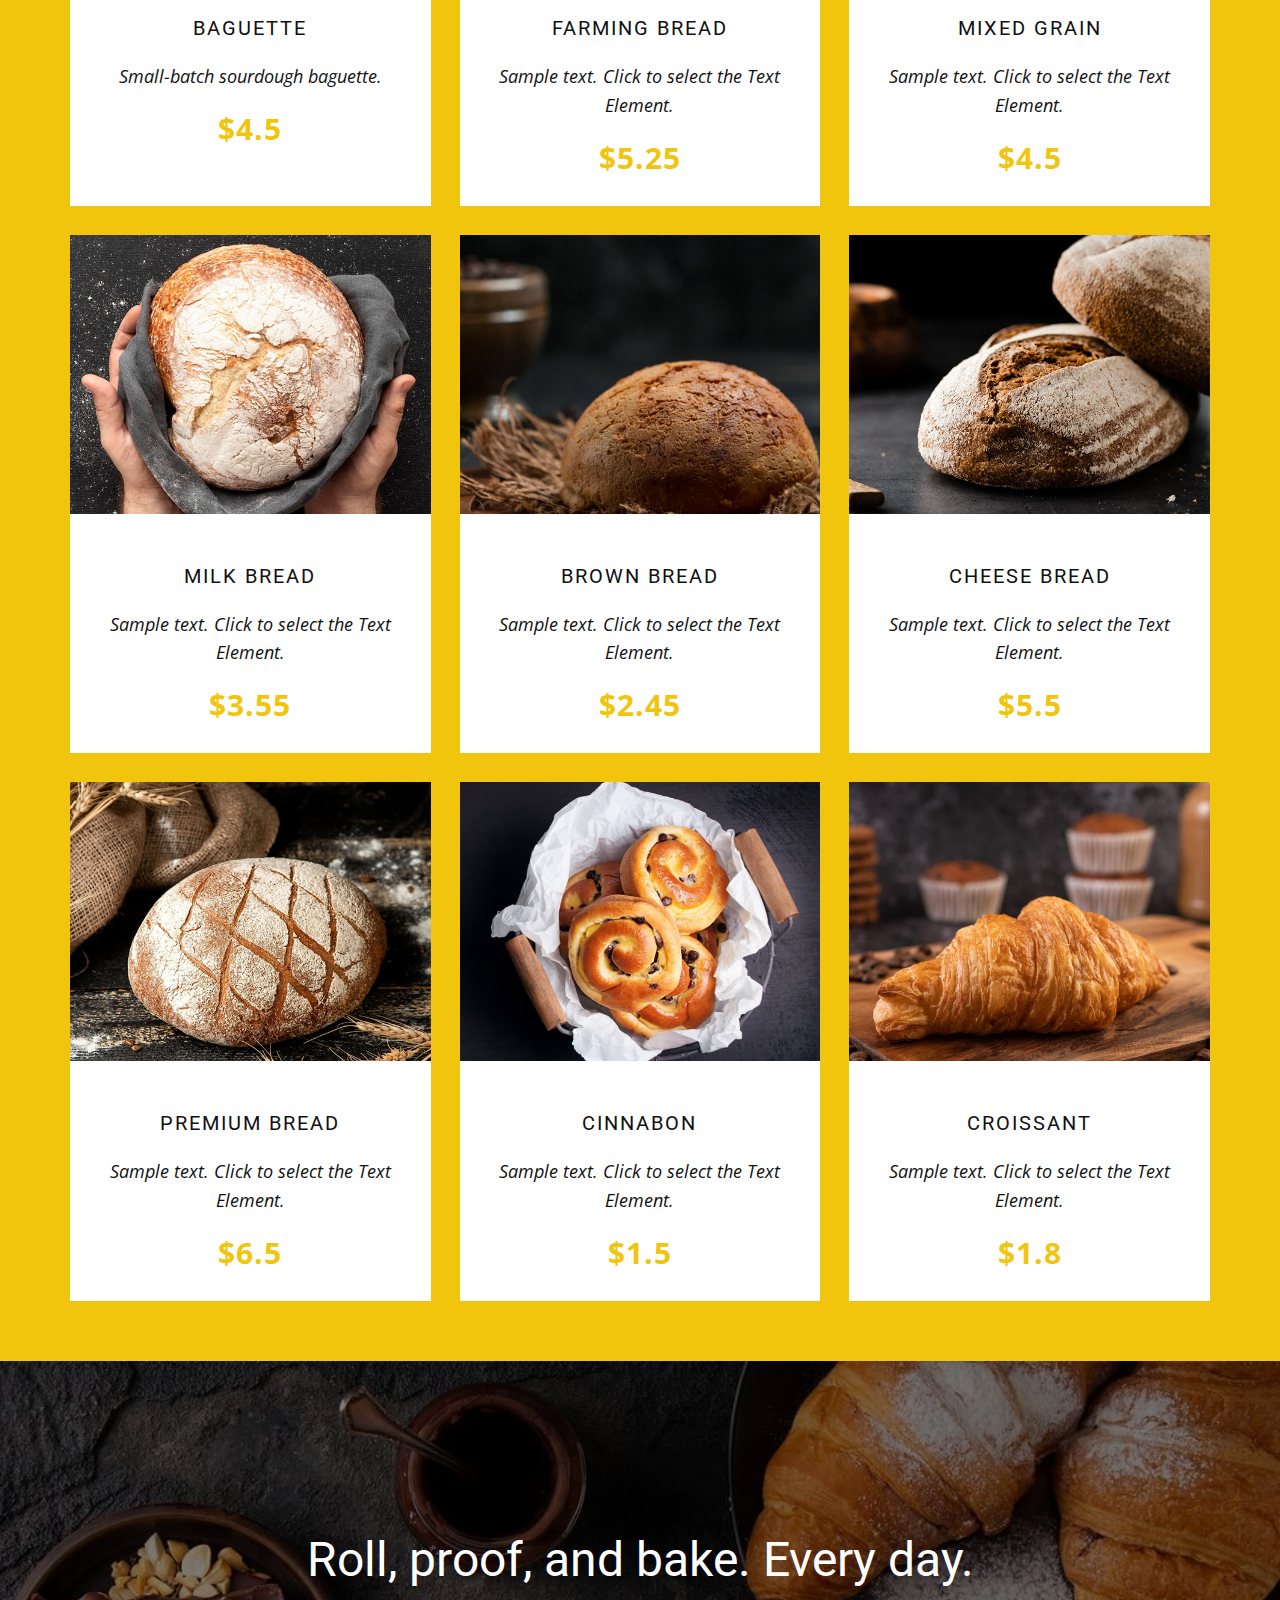
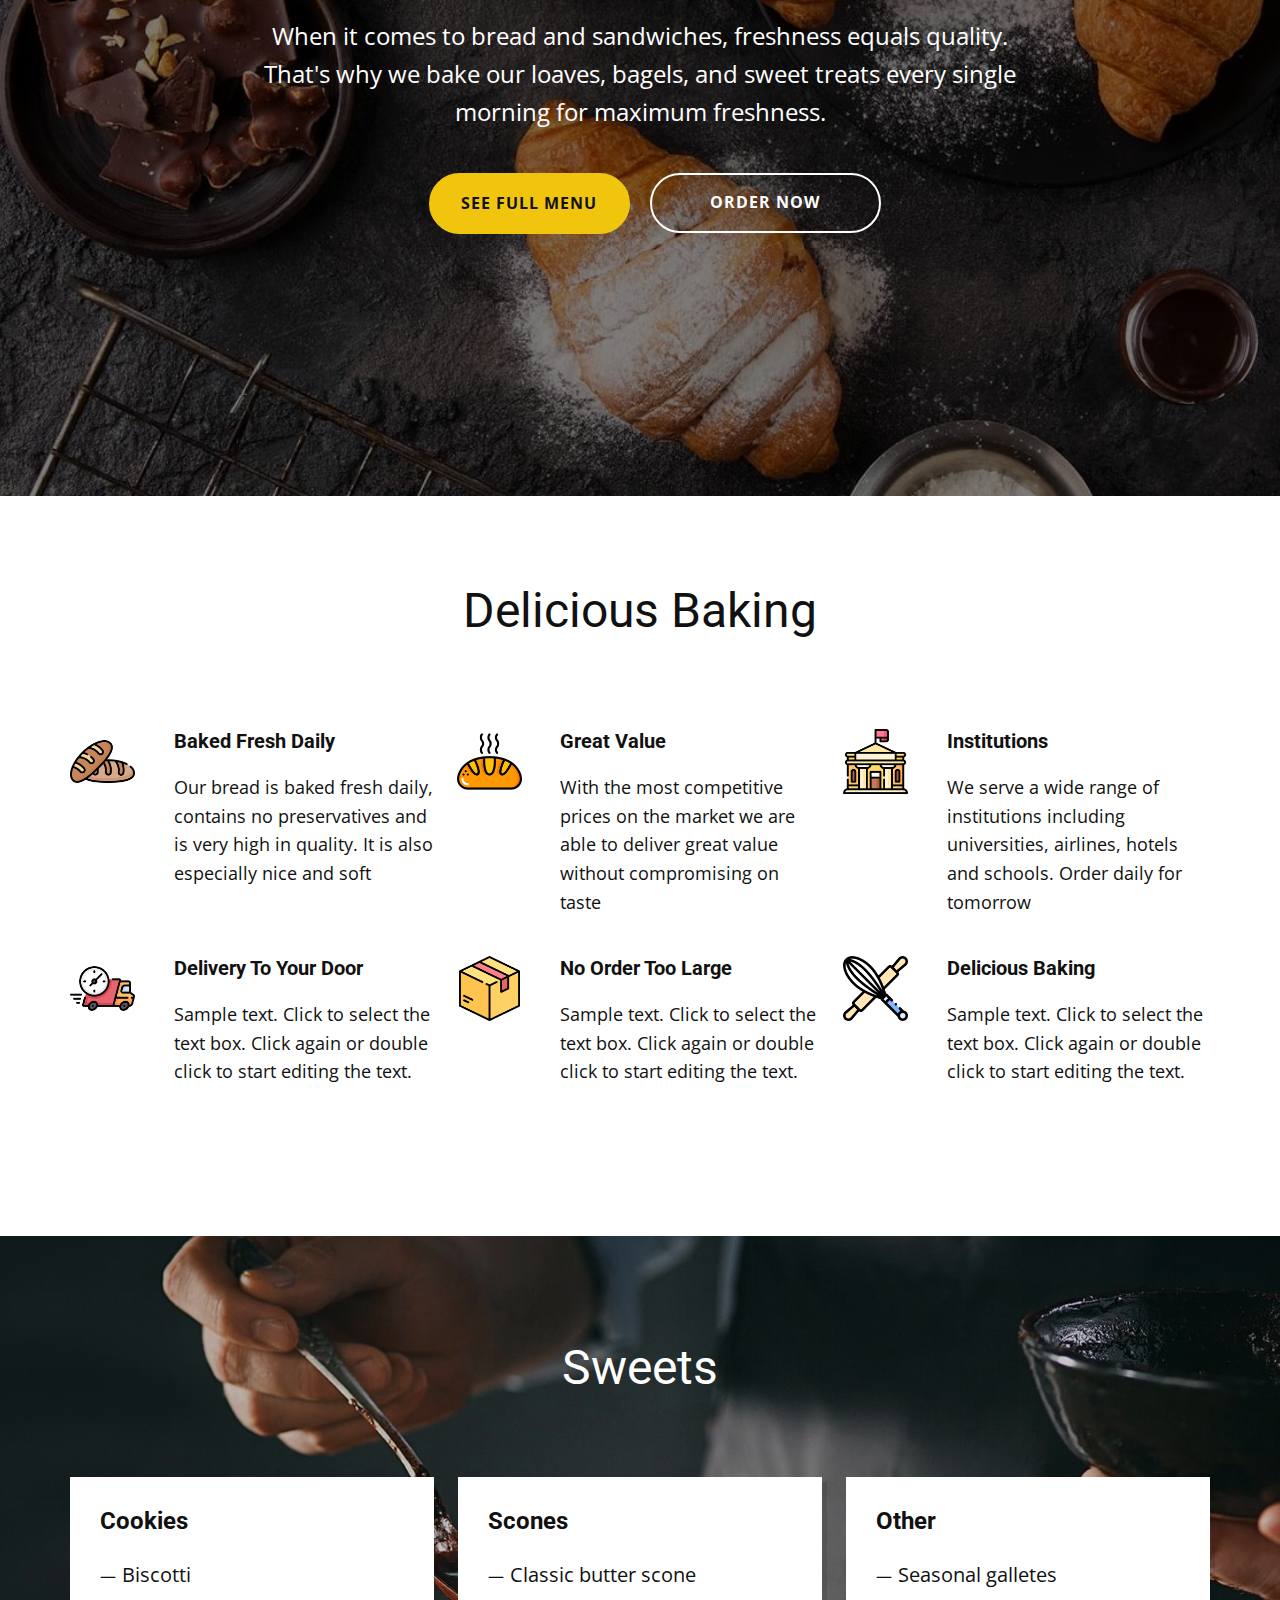
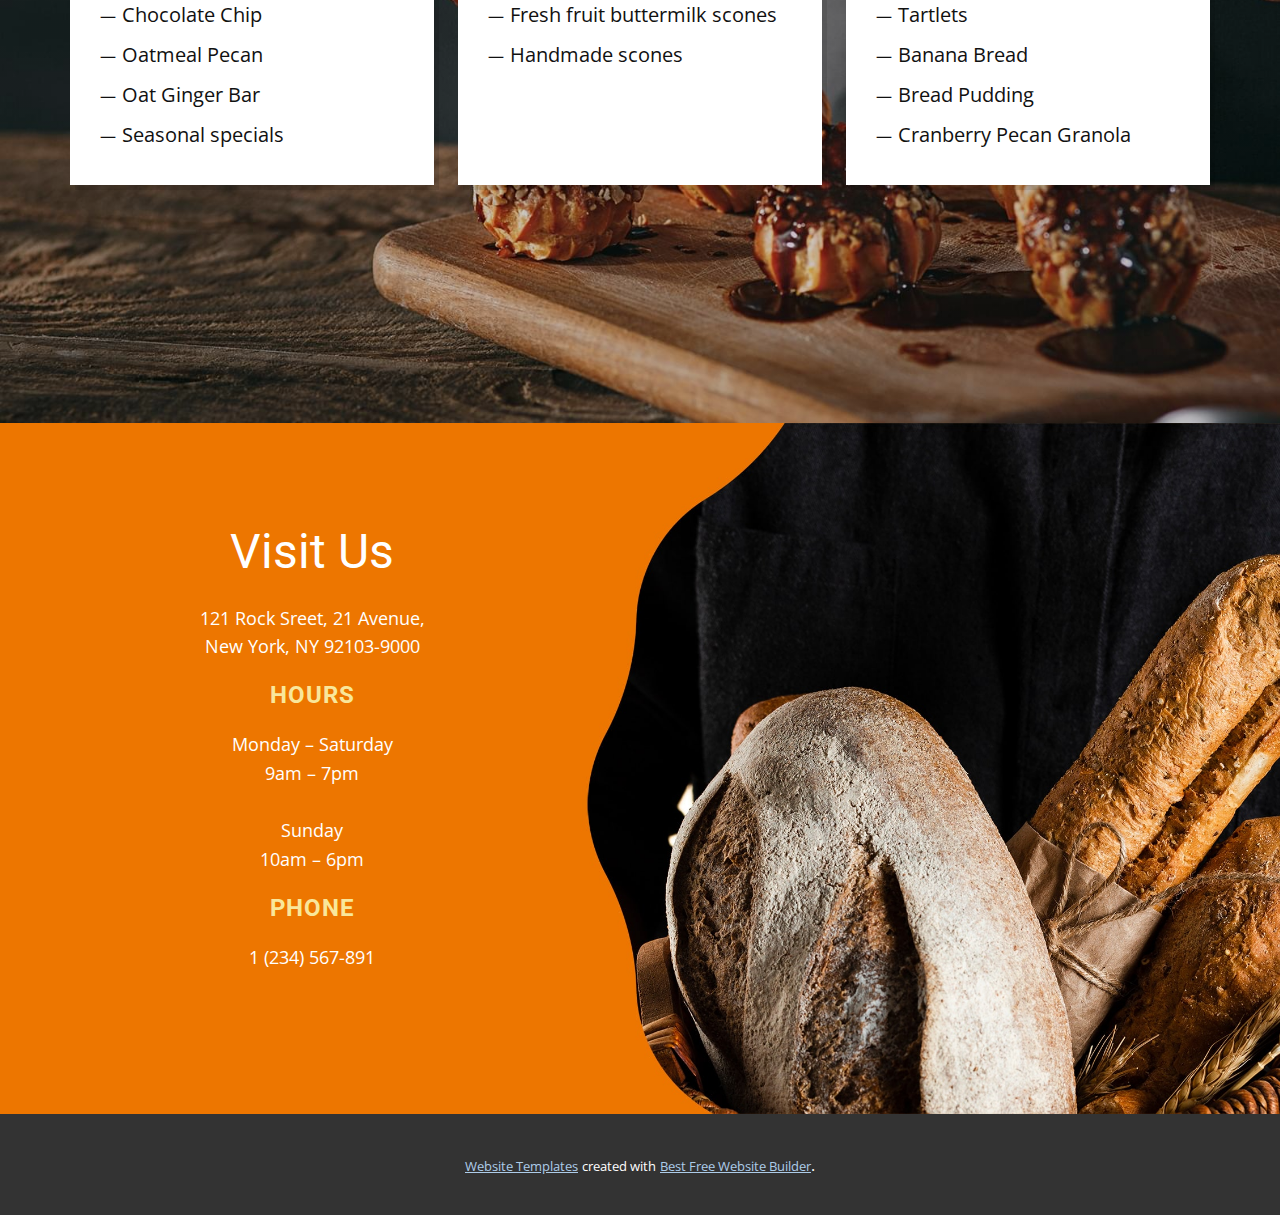
<file: Home.html>
<!DOCTYPE html>
<html style="font-size: 16px;" lang="en"><head>
    <meta name="viewport" content="width=device-width, initial-scale=1.0">
    <meta charset="utf-8">
    <meta name="keywords" content="​Fresh breads, cakes and pasties, ​Bakery Items, ​Roll, proof, and bake. Every day., ​Delicious Baking, ​Sweets, Visit Us">
    <meta name="description" content="">
    <title>Home</title>
    <link rel="stylesheet" href="nicepage.css" media="screen">
<link rel="stylesheet" href="Home.css" media="screen">
    <script class="u-script" type="text/javascript" src="jquery.js" defer=""></script>
    <script class="u-script" type="text/javascript" src="nicepage.js" defer=""></script>
    <meta name="generator" content="Nicepage 5.9.6, nicepage.com">
    <link id="u-theme-google-font" rel="stylesheet" href="https://fonts.googleapis.com/css?family=Roboto:100,100i,300,300i,400,400i,500,500i,700,700i,900,900i|Open+Sans:300,300i,400,400i,500,500i,600,600i,700,700i,800,800i">
    <link id="u-page-google-font" rel="stylesheet" href="https://fonts.googleapis.com/css?family=Poppins:100,100i,200,200i,300,300i,400,400i,500,500i,600,600i,700,700i,800,800i,900,900i">
    
    
    
    
    
    
    
    <script type="application/ld+json">{
		"@context": "http://schema.org",
		"@type": "Organization",
		"name": "PastryPlace",
		"logo": "images/logo-no-background.png"
}</script>
    <meta name="theme-color" content="#478ac9">
    <meta property="og:title" content="Home">
    <meta property="og:type" content="website">
  <meta data-intl-tel-input-cdn-path="intlTelInput/"></head>
  <body class="u-body u-xl-mode" data-lang="en"><header class="u-clearfix u-gradient u-header u-sticky u-sticky-93e5 u-header" id="sec-10f6"><div class="u-clearfix u-sheet u-sheet-1">
        <nav class="u-menu u-menu-one-level u-offcanvas u-menu-1">
          <div class="menu-collapse u-custom-font" style="font-size: 1.5rem; letter-spacing: 0px; font-family: Poppins;">
            <a class="u-button-style u-custom-left-right-menu-spacing u-custom-padding-bottom u-custom-top-bottom-menu-spacing u-nav-link u-text-active-palette-1-base u-text-hover-palette-2-base" href="#">
              <svg class="u-svg-link" viewBox="0 0 24 24"><use xmlns:xlink="http://www.w3.org/1999/xlink" xlink:href="#menu-hamburger"></use></svg>
              <svg class="u-svg-content" version="1.1" id="menu-hamburger" viewBox="0 0 16 16" x="0px" y="0px" xmlns:xlink="http://www.w3.org/1999/xlink" xmlns="http://www.w3.org/2000/svg"><g><rect y="1" width="16" height="2"></rect><rect y="7" width="16" height="2"></rect><rect y="13" width="16" height="2"></rect>
</g></svg>
            </a>
          </div>
          <div class="u-custom-menu u-nav-container">
            <ul class="u-custom-font u-nav u-unstyled u-nav-1"><li class="u-nav-item"><a class="u-button-style u-nav-link u-text-active-palette-1-base u-text-hover-palette-2-base" href="Home.html" style="padding: 10px 20px;">Home</a>
</li><li class="u-nav-item"><a class="u-button-style u-nav-link u-text-active-palette-1-base u-text-hover-palette-2-base" href="Order.html" style="padding: 10px 20px;">Order</a>
</li><li class="u-nav-item"><a class="u-button-style u-nav-link u-text-active-palette-1-base u-text-hover-palette-2-base" href="Contact-Us.html" style="padding: 10px 20px;">Contact Us</a>
</li></ul>
          </div>
          <div class="u-custom-menu u-nav-container-collapse">
            <div class="u-black u-container-style u-inner-container-layout u-opacity u-opacity-95 u-sidenav">
              <div class="u-inner-container-layout u-sidenav-overflow">
                <div class="u-menu-close"></div>
                <ul class="u-align-center u-nav u-popupmenu-items u-unstyled u-nav-2"><li class="u-nav-item"><a class="u-button-style u-nav-link" href="Home.html">Home</a>
</li><li class="u-nav-item"><a class="u-button-style u-nav-link" href="Order.html">Order</a>
</li><li class="u-nav-item"><a class="u-button-style u-nav-link" href="Contact-Us.html">Contact Us</a>
</li></ul>
              </div>
            </div>
            <div class="u-black u-menu-overlay u-opacity u-opacity-70"></div>
          </div>
        </nav>
        <a href="https://nicepage.com/website-templates" class="u-image u-logo u-image-1" data-image-width="1000" data-image-height="999">
          <img src="images/logo-no-background.png" class="u-logo-image u-logo-image-1">
        </a>
      </div></header>
    <section class="u-clearfix u-image u-section-1" id="sec-7c69" data-image-width="1000" data-image-height="880">
      <div class="u-clearfix u-sheet u-sheet-1">
        <div class="u-clearfix u-layout-wrap u-layout-wrap-1">
          <div class="u-layout">
            <div class="u-layout-row">
              <div class="u-container-style u-image u-layout-cell u-right-cell u-shape-rectangle u-size-33-lg u-size-36-xl u-size-60-md u-size-60-sm u-size-60-xs u-image-1" data-image-width="1200" data-image-height="1079">
                <div class="u-container-layout u-container-layout-1"></div>
              </div>
              <div class="u-align-left u-container-style u-layout-cell u-left-cell u-shape-rectangle u-size-24-xl u-size-27-lg u-size-60-md u-size-60-sm u-size-60-xs u-layout-cell-2">
                <div class="u-container-layout u-valign-top u-container-layout-2">
                  <h1 class="u-align-left u-custom-font u-text u-text-1"> Fresh breads, cakes and pasties<br>
                  </h1>
                  <p class="u-align-left u-custom-font u-text u-text-2">Freshly Home-Made breads, cakses and pasties just for you.</p>
                  <a href="https://nicepage.site" class="u-active-white u-align-left u-border-none u-btn u-btn-round u-button-style u-hover-white u-palette-3-base u-radius-50 u-text-active-palette-3-base u-text-body-alt-color u-text-hover-palette-3-base u-btn-1">read more</a>
                </div>
              </div>
            </div>
          </div>
        </div>
      </div>
    </section>
    <section class="u-align-center u-clearfix u-container-align-center-lg u-container-align-center-md u-container-align-center-sm u-container-align-center-xs u-palette-3-base u-section-2" id="sec-cb46">
      <h2 class="u-align-center u-text u-text-1"> Bakery Items</h2>
      <p class="u-align-center u-text u-text-2" data-animation-name="" data-animation-duration="0" data-animation-delay="0" data-animation-direction=""> Duis aute irure dolor in reprehenderit in voluptate velit esse cillum dolore eu fugiat nulla pariatur. Excepteur sint occaecat cupidatat non proident, sunt in culpa qui officia deserunt.</p>
      <div class="u-list u-list-1">
        <div class="u-repeater u-repeater-1">
          <div class="u-align-center u-container-align-center u-container-style u-list-item u-repeater-item u-shape-rectangle u-white u-list-item-1">
            <div class="u-container-layout u-similar-container u-container-layout-1">
              <img alt="" class="u-align-center u-expanded-width u-image u-image-default u-image-1" data-image-width="600" data-image-height="750" src="images/f45e987f-fe2f-640e-7a20-2efcdec618cb.jpg">
              <h4 class="u-align-center u-text u-text-3"> baguette</h4>
              <p class="u-align-center u-text u-text-4"> Small-batch sourdough baguette.</p>
              <h5 class="u-align-center u-custom-font u-text u-text-font u-text-palette-3-base u-text-5"> $4.5</h5>
            </div>
          </div>
          <div class="u-align-center u-container-align-center u-container-style u-list-item u-repeater-item u-shape-rectangle u-white u-list-item-2">
            <div class="u-container-layout u-similar-container u-container-layout-2">
              <img alt="" class="u-align-center u-expanded-width u-image u-image-default u-image-2" data-image-width="600" data-image-height="600" src="images/rr.jpg">
              <h4 class="u-align-center u-text u-text-6">Farming bread</h4>
              <p class="u-align-center u-text u-text-7">Sample text. Click to select the Text Element.</p>
              <h5 class="u-align-center u-custom-font u-text u-text-font u-text-palette-3-base u-text-8"> $5.25</h5>
            </div>
          </div>
          <div class="u-align-center u-container-align-center-lg u-container-align-center-md u-container-align-center-sm u-container-align-center-xs u-container-style u-list-item u-repeater-item u-shape-rectangle u-white u-list-item-3">
            <div class="u-container-layout u-similar-container u-container-layout-3">
              <img alt="" class="u-align-center u-expanded-width u-image u-image-default u-image-3" data-image-width="600" data-image-height="600" src="images/hh.jpg">
              <h4 class="u-align-center u-text u-text-9"> Mixed Grain</h4>
              <p class="u-align-center u-text u-text-10">Sample text. Click to select the Text Element.</p>
              <h5 class="u-align-center u-custom-font u-text u-text-font u-text-palette-3-base u-text-11"> $4.5</h5>
            </div>
          </div>
          <div class="u-align-center u-container-align-center-lg u-container-align-center-md u-container-align-center-sm u-container-align-center-xs u-container-style u-list-item u-repeater-item u-shape-rectangle u-white u-list-item-4">
            <div class="u-container-layout u-similar-container u-container-layout-4">
              <img alt="" class="u-align-center u-expanded-width u-image u-image-default u-image-4" data-image-width="600" data-image-height="600" src="images/hg.jpg">
              <h4 class="u-align-center u-text u-text-12">Milk Bread</h4>
              <p class="u-align-center u-text u-text-13">Sample text. Click to select the Text Element.</p>
              <h5 class="u-align-center u-custom-font u-text u-text-font u-text-palette-3-base u-text-14"> $3.55</h5>
            </div>
          </div>
          <div class="u-align-center u-container-align-center u-container-style u-list-item u-repeater-item u-shape-rectangle u-white u-list-item-5">
            <div class="u-container-layout u-similar-container u-container-layout-5">
              <img alt="" class="u-align-center u-expanded-width u-image u-image-default u-image-5" data-image-width="600" data-image-height="600" src="images/jhjhjh.jpg">
              <h4 class="u-align-center u-text u-text-15">Brown Bread</h4>
              <p class="u-align-center u-text u-text-16">Sample text. Click to select the Text Element.</p>
              <h5 class="u-align-center u-custom-font u-text u-text-font u-text-palette-3-base u-text-17"> $2.45</h5>
            </div>
          </div>
          <div class="u-align-center u-container-align-center u-container-style u-list-item u-repeater-item u-shape-rectangle u-white u-list-item-6">
            <div class="u-container-layout u-similar-container u-container-layout-6">
              <img alt="" class="u-align-center u-expanded-width u-image u-image-default u-image-6" data-image-width="700" data-image-height="700" src="images/j.jpg">
              <h4 class="u-align-center u-text u-text-18"> Cheese Bread</h4>
              <p class="u-align-center u-text u-text-19">Sample text. Click to select the Text Element.</p>
              <h5 class="u-align-center u-custom-font u-text u-text-font u-text-palette-3-base u-text-20"> $5.5</h5>
            </div>
          </div>
          <div class="u-align-center u-container-align-center u-container-style u-list-item u-repeater-item u-shape-rectangle u-white u-list-item-7">
            <div class="u-container-layout u-similar-container u-container-layout-7">
              <img alt="" class="u-align-center u-expanded-width u-image u-image-default u-image-7" data-image-width="600" data-image-height="750" src="images/rre.jpg">
              <h4 class="u-align-center u-text u-text-21">Premium Bread</h4>
              <p class="u-align-center u-text u-text-22">Sample text. Click to select the Text Element.</p>
              <h5 class="u-align-center u-custom-font u-text u-text-font u-text-palette-3-base u-text-23"> $6.5</h5>
            </div>
          </div>
          <div class="u-align-center u-container-align-center u-container-style u-list-item u-repeater-item u-shape-rectangle u-white u-list-item-8">
            <div class="u-container-layout u-similar-container u-container-layout-8">
              <img alt="" class="u-align-center u-expanded-width u-image u-image-default u-image-8" data-image-width="600" data-image-height="600" src="images/rtrtrt.jpg">
              <h4 class="u-align-center u-text u-text-24"> Cinnabon</h4>
              <p class="u-align-center u-text u-text-25">Sample text. Click to select the Text Element.</p>
              <h5 class="u-align-center u-custom-font u-text u-text-font u-text-palette-3-base u-text-26"> $1.5</h5>
            </div>
          </div>
          <div class="u-align-center u-container-align-center u-container-style u-list-item u-repeater-item u-shape-rectangle u-white u-list-item-9">
            <div class="u-container-layout u-similar-container u-container-layout-9">
              <img alt="" class="u-align-center u-expanded-width u-image u-image-default u-image-9" data-image-width="700" data-image-height="700" src="images/ghghe4.jpg">
              <h4 class="u-align-center u-text u-text-27">Croissant</h4>
              <p class="u-align-center u-text u-text-28">Sample text. Click to select the Text Element.</p>
              <h5 class="u-align-center u-custom-font u-text u-text-font u-text-palette-3-base u-text-29"> $1.8</h5>
            </div>
          </div>
        </div>
      </div>
    </section>
    <section class="skrollable skrollable-between u-align-center u-clearfix u-container-align-center u-image u-shading u-section-3" src="" id="sec-8473" data-image-width="1280" data-image-height="640">
      <div class="u-clearfix u-sheet u-sheet-1">
        <h2 class="u-align-center u-text u-text-1"> Roll, proof, and bake. Every day.</h2>
        <p class="u-align-center u-large-text u-text u-text-variant u-text-2"> When it comes to bread and sandwiches, freshness equals quality. That's why we bake our loaves, bagels, and sweet treats every single morning for maximum freshness.</p>
        <div class="u-clearfix u-expanded-width-xs u-layout-custom-sm u-layout-custom-xs u-layout-wrap u-layout-wrap-1">
          <div class="u-layout">
            <div class="u-layout-row">
              <div class="u-align-right u-container-align-center-xs u-container-style u-layout-cell u-left-cell u-size-30-lg u-size-30-md u-size-30-sm u-size-30-xl u-size-60-xs u-layout-cell-1">
                <div class="u-container-layout u-valign-top u-container-layout-1">
                  <a href="https://nicepage.com/html-website-builder" class="u-align-center-xs u-border-2 u-border-palette-3-base u-btn u-btn-round u-button-style u-palette-3-base u-radius-50 u-btn-1">See Full Menu</a>
                </div>
              </div>
              <div class="u-align-left u-container-align-center-xs u-container-style u-layout-cell u-right-cell u-size-30-lg u-size-30-md u-size-30-sm u-size-30-xl u-size-60-xs u-layout-cell-2">
                <div class="u-container-layout u-container-layout-2">
                  <a href="https://nicepage.com/k/blank-html-templates" class="u-active-white u-align-center-xs u-border-2 u-border-active-white u-border-hover-white u-border-white u-btn u-btn-round u-button-style u-hover-white u-none u-radius-50 u-text-active-black u-text-hover-black u-btn-2">Order Now</a>
                </div>
              </div>
            </div>
          </div>
        </div>
      </div>
    </section>
    <section class="u-align-center u-clearfix u-container-align-center u-section-4" id="carousel_bdda">
      <div class="u-clearfix u-sheet u-valign-middle u-sheet-1">
        <h2 class="u-align-center u-text u-text-1"> Delicious Baking</h2>
        <div class="u-expanded-width u-list u-list-1">
          <div class="u-repeater u-repeater-1">
            <div class="u-container-style u-list-item u-repeater-item">
              <div class="u-container-layout u-similar-container u-container-layout-1"><span class="u-file-icon u-icon u-icon-1"><img src="images/3014502.png" alt=""></span>
                <div class="u-container-align-left u-container-style u-group u-group-1">
                  <div class="u-container-layout u-container-layout-2">
                    <h5 class="u-align-left u-text u-text-2"> Baked Fresh Daily</h5>
                    <p class="u-align-left u-text u-text-3"> Our bread is baked fresh daily, contains no preservatives and is very high in quality. It is also especially nice and soft</p>
                  </div>
                </div>
              </div>
            </div>
            <div class="u-container-style u-list-item u-repeater-item">
              <div class="u-container-layout u-similar-container u-container-layout-3"><span class="u-file-icon u-icon u-icon-2"><img src="images/4241664.png" alt=""></span>
                <div class="u-container-style u-group u-video-cover u-group-2">
                  <div class="u-container-layout u-container-layout-4">
                    <h5 class="u-align-left u-text u-text-4"> Great Value</h5>
                    <p class="u-align-left u-text u-text-default u-text-5"> With the most competitive prices on the market we are able to deliver great value without compromising on taste</p>
                  </div>
                </div>
              </div>
            </div>
            <div class="u-container-style u-list-item u-repeater-item">
              <div class="u-container-layout u-similar-container u-container-layout-5"><span class="u-file-icon u-icon u-icon-3"><img src="images/8555318.png" alt=""></span>
                <div class="u-container-align-left u-container-style u-group u-video-cover u-group-3">
                  <div class="u-container-layout u-container-layout-6">
                    <h5 class="u-align-left u-text u-text-6"> Institutions</h5>
                    <p class="u-align-left u-text u-text-default u-text-7"> We serve a wide range of institutions including universities, airlines, hotels and schools. Order daily for tomorrow</p>
                  </div>
                </div>
              </div>
            </div>
            <div class="u-container-style u-list-item u-repeater-item">
              <div class="u-container-layout u-similar-container u-container-layout-7"><span class="u-file-icon u-icon u-icon-4"><img src="images/2203124.png" alt=""></span>
                <div class="u-container-align-left u-container-style u-group u-video-cover u-group-4">
                  <div class="u-container-layout u-container-layout-8">
                    <h5 class="u-align-left u-text u-text-8"> Delivery To Your Door</h5>
                    <p class="u-align-left u-text u-text-default u-text-9">Sample text. Click to select the text box. Click again or double click to start editing the text.</p>
                  </div>
                </div>
              </div>
            </div>
            <div class="u-container-style u-list-item u-repeater-item">
              <div class="u-container-layout u-similar-container u-container-layout-9"><span class="u-file-icon u-icon u-icon-5"><img src="images/679821.png" alt=""></span>
                <div class="u-container-align-left u-container-style u-group u-video-cover u-group-5">
                  <div class="u-container-layout u-container-layout-10">
                    <h5 class="u-align-left u-text u-text-10"> No Order Too Large</h5>
                    <p class="u-align-left u-text u-text-default u-text-11">Sample text. Click to select the text box. Click again or double click to start editing the text.</p>
                  </div>
                </div>
              </div>
            </div>
            <div class="u-container-style u-list-item u-repeater-item">
              <div class="u-container-layout u-similar-container u-container-layout-11"><span class="u-file-icon u-icon u-icon-6"><img src="images/4937753.png" alt=""></span>
                <div class="u-container-align-left u-container-style u-group u-video-cover u-group-6">
                  <div class="u-container-layout u-container-layout-12">
                    <h5 class="u-align-left u-text u-text-12"> Delicious Baking</h5>
                    <p class="u-align-left u-text u-text-default u-text-13">Sample text. Click to select the text box. Click again or double click to start editing the text.</p>
                  </div>
                </div>
              </div>
            </div>
          </div>
        </div>
      </div>
    </section>
    <section class="u-clearfix u-container-align-center u-image u-shading u-section-5" id="sec-b2cc" data-image-width="1620" data-image-height="1080">
      <div class="u-clearfix u-sheet u-sheet-1">
        <h2 class="u-align-center u-text u-text-body-alt-color u-text-1"> Sweets</h2>
        <div class="u-expanded-width u-list u-list-1">
          <div class="u-repeater u-repeater-1">
            <div class="u-align-left u-container-style u-list-item u-repeater-item u-shape-rectangle u-white u-list-item-1">
              <div class="u-container-layout u-similar-container u-container-layout-1">
                <h4 class="u-text u-text-2">Cookies</h4>
                <ul class="u-custom-list u-text u-text-3">
                  <li>
                    <div class="u-list-icon">
                      <div>—</div>
                    </div> Biscotti
                  </li>
                  <li>
                    <div class="u-list-icon">
                      <div>—</div>
                    </div>Chocolate Chip
                  </li>
                  <li>
                    <div class="u-list-icon">
                      <div>—</div>
                    </div>Oatmeal Pecan
                  </li>
                  <li>
                    <div class="u-list-icon">
                      <div>—</div>
                    </div>Oat Ginger Bar
                  </li>
                  <li>
                    <div class="u-list-icon">
                      <div>—</div>
                    </div>Seasonal specials
                  </li>
                </ul>
              </div>
            </div>
            <div class="u-align-left u-container-style u-list-item u-repeater-item u-shape-rectangle u-video-cover u-white u-list-item-2">
              <div class="u-container-layout u-similar-container u-container-layout-2">
                <h4 class="u-text u-text-4">Scones</h4>
                <ul class="u-custom-list u-text u-text-5">
                  <li>
                    <div class="u-list-icon">
                      <div>—</div>
                    </div> Classic butter scone
                  </li>
                  <li>
                    <div class="u-list-icon">
                      <div>—</div>
                    </div>Fresh fruit buttermilk scones
                  </li>
                  <li>
                    <div class="u-list-icon">
                      <div>—</div>
                    </div>Handmade scones
                  </li>
                </ul>
              </div>
            </div>
            <div class="u-align-left u-container-style u-list-item u-repeater-item u-shape-rectangle u-video-cover u-white u-list-item-3">
              <div class="u-container-layout u-similar-container u-container-layout-3">
                <h4 class="u-text u-text-6">Other</h4>
                <ul class="u-custom-list u-text u-text-7">
                  <li>
                    <div class="u-list-icon">
                      <div>—</div>
                    </div> Seasonal galletes
                  </li>
                  <li>
                    <div class="u-list-icon">
                      <div>—</div>
                    </div>Tartlets
                  </li>
                  <li>
                    <div class="u-list-icon">
                      <div>—</div>
                    </div>Banana Bread
                  </li>
                  <li>
                    <div class="u-list-icon">
                      <div>—</div>
                    </div>Bread Pudding
                  </li>
                  <li>
                    <div class="u-list-icon">
                      <div>—</div>
                    </div>Cranberry Pecan Granola
                  </li>
                </ul>
              </div>
            </div>
          </div>
        </div>
      </div>
    </section>
    <section class="u-clearfix u-image u-section-6" id="sec-5d96" data-image-width="1920" data-image-height="1200">
      <div class="u-clearfix u-layout-wrap u-layout-wrap-1">
        <div class="u-layout">
          <div class="u-layout-row">
            <div class="u-container-align-center u-container-style u-layout-cell u-left-cell u-shape-rectangle u-size-22-md u-size-22-sm u-size-22-xs u-size-24-lg u-size-24-xl u-layout-cell-1">
              <div class="u-container-layout u-container-layout-1">
                <h2 class="u-align-center u-text u-text-body-alt-color u-text-1">Visit Us</h2>
                <p class="u-align-center u-text u-text-body-alt-color u-text-2"> 121 Rock Sreet, 21 Avenue, New York, NY 92103-9000</p>
                <h5 class="u-align-center u-text u-text-default u-text-palette-3-light-2 u-text-3" data-animation-name="" data-animation-duration="0" data-animation-delay="0" data-animation-direction="">Hours</h5>
                <p class="u-align-center u-text u-text-body-alt-color u-text-4"> Monday – Saturday <br>9am – 7pm<br>
                  <br>Sunday <br>10am – 6pm<br>
                </p>
                <h5 class="u-align-center u-text u-text-default u-text-palette-3-light-2 u-text-5" data-animation-name="" data-animation-duration="0" data-animation-delay="0" data-animation-direction="">Phone</h5>
                <p class="u-align-center u-text u-text-body-alt-color u-text-6"> 1 (234) 567​-891<br>
                </p>
              </div>
            </div>
            <div class="u-container-style u-image u-layout-cell u-right-cell u-shape-rectangle u-size-36-lg u-size-36-xl u-size-38-md u-size-38-sm u-size-38-xs u-image-1" data-image-width="1500" data-image-height="1219">
              <div class="u-container-layout u-container-layout-2"></div>
            </div>
          </div>
        </div>
      </div>
    </section>
    
    
    
    <section class="u-backlink u-clearfix u-grey-80">
      <a class="u-link" href="https://nicepage.com/website-templates" target="_blank">
        <span>Website Templates</span>
      </a>
      <p class="u-text">
        <span>created with</span>
      </p>
      <a class="u-link" href="https://nicepage.com/website-builder" target="_blank">
        <span>Best Free Website Builder</span>
      </a>. 
    </section>
  
</body></html>
</file>
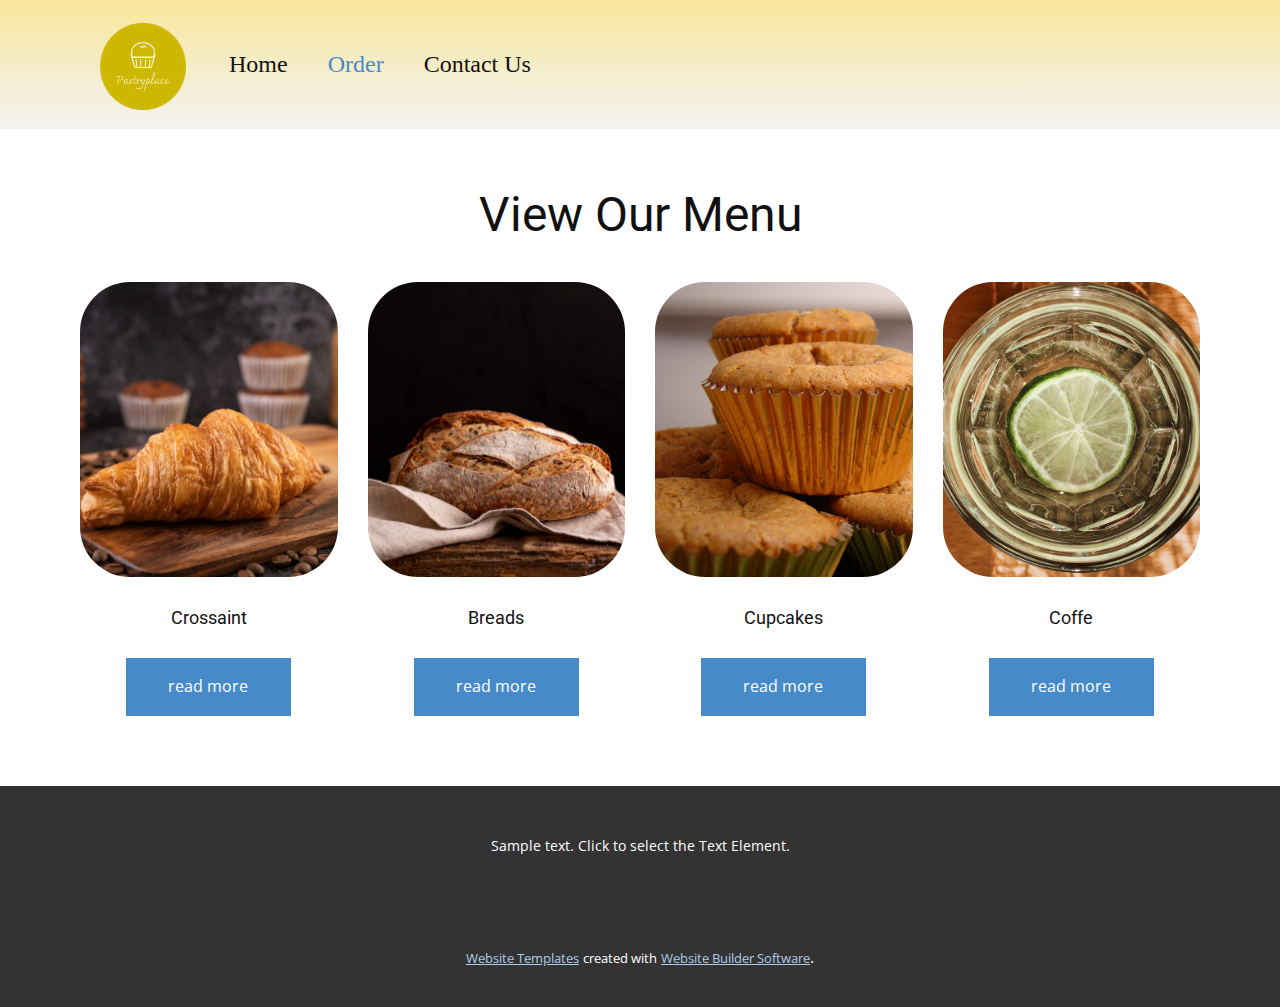
<file: Order.html>
<!DOCTYPE html>
<html style="font-size: 16px;" lang="en"><head>
    <meta name="viewport" content="width=device-width, initial-scale=1.0">
    <meta charset="utf-8">
    <meta name="keywords" content="View Our Menu">
    <meta name="description" content="">
    <title>Order</title>
    <link rel="stylesheet" href="nicepage.css" media="screen">
<link rel="stylesheet" href="Order.css" media="screen">
    <script class="u-script" type="text/javascript" src="jquery.js" defer=""></script>
    <script class="u-script" type="text/javascript" src="nicepage.js" defer=""></script>
    <meta name="generator" content="Nicepage 5.9.6, nicepage.com">
    <link id="u-theme-google-font" rel="stylesheet" href="https://fonts.googleapis.com/css?family=Roboto:100,100i,300,300i,400,400i,500,500i,700,700i,900,900i|Open+Sans:300,300i,400,400i,500,500i,600,600i,700,700i,800,800i">
    
    
    <script type="application/ld+json">{
		"@context": "http://schema.org",
		"@type": "Organization",
		"name": "PastryPlace",
		"logo": "images/logo-no-background.png"
}</script>
    <meta name="theme-color" content="#478ac9">
    <meta property="og:title" content="Order">
    <meta property="og:type" content="website">
  <meta data-intl-tel-input-cdn-path="intlTelInput/"></head>
  <body class="u-body u-xl-mode" data-lang="en"><header class="u-clearfix u-gradient u-header u-sticky u-sticky-93e5 u-header" id="sec-10f6"><div class="u-clearfix u-sheet u-sheet-1">
        <nav class="u-menu u-menu-one-level u-offcanvas u-menu-1">
          <div class="menu-collapse u-custom-font" style="font-size: 1.5rem; letter-spacing: 0px; font-family: Poppins;">
            <a class="u-button-style u-custom-left-right-menu-spacing u-custom-padding-bottom u-custom-top-bottom-menu-spacing u-nav-link u-text-active-palette-1-base u-text-hover-palette-2-base" href="#">
              <svg class="u-svg-link" viewBox="0 0 24 24"><use xmlns:xlink="http://www.w3.org/1999/xlink" xlink:href="#menu-hamburger"></use></svg>
              <svg class="u-svg-content" version="1.1" id="menu-hamburger" viewBox="0 0 16 16" x="0px" y="0px" xmlns:xlink="http://www.w3.org/1999/xlink" xmlns="http://www.w3.org/2000/svg"><g><rect y="1" width="16" height="2"></rect><rect y="7" width="16" height="2"></rect><rect y="13" width="16" height="2"></rect>
</g></svg>
            </a>
          </div>
          <div class="u-custom-menu u-nav-container">
            <ul class="u-custom-font u-nav u-unstyled u-nav-1"><li class="u-nav-item"><a class="u-button-style u-nav-link u-text-active-palette-1-base u-text-hover-palette-2-base" href="Home.html" style="padding: 10px 20px;">Home</a>
</li><li class="u-nav-item"><a class="u-button-style u-nav-link u-text-active-palette-1-base u-text-hover-palette-2-base" href="Order.html" style="padding: 10px 20px;">Order</a>
</li><li class="u-nav-item"><a class="u-button-style u-nav-link u-text-active-palette-1-base u-text-hover-palette-2-base" href="Contact-Us.html" style="padding: 10px 20px;">Contact Us</a>
</li></ul>
          </div>
          <div class="u-custom-menu u-nav-container-collapse">
            <div class="u-black u-container-style u-inner-container-layout u-opacity u-opacity-95 u-sidenav">
              <div class="u-inner-container-layout u-sidenav-overflow">
                <div class="u-menu-close"></div>
                <ul class="u-align-center u-nav u-popupmenu-items u-unstyled u-nav-2"><li class="u-nav-item"><a class="u-button-style u-nav-link" href="Home.html">Home</a>
</li><li class="u-nav-item"><a class="u-button-style u-nav-link" href="Order.html">Order</a>
</li><li class="u-nav-item"><a class="u-button-style u-nav-link" href="Contact-Us.html">Contact Us</a>
</li></ul>
              </div>
            </div>
            <div class="u-black u-menu-overlay u-opacity u-opacity-70"></div>
          </div>
        </nav>
        <a href="https://nicepage.com/website-templates" class="u-image u-logo u-image-1" data-image-width="1000" data-image-height="999">
          <img src="images/logo-no-background.png" class="u-logo-image u-logo-image-1">
        </a>
      </div></header>
    <section class="u-clearfix u-container-align-center u-section-1" id="carousel_6bb4">
      <div class="u-clearfix u-sheet u-sheet-1">
        <h2 class="u-align-center u-text u-text-default u-text-1">View Our Menu</h2>
        <div class="u-expanded-width u-list u-list-1">
          <div class="u-repeater u-repeater-1">
            <div class="u-container-align-center u-container-style u-list-item u-repeater-item">
              <div class="u-container-layout u-similar-container u-container-layout-1">
                <img class="u-expanded-width u-image u-image-round u-radius-50 u-image-1" src="images/ghghe4.jpg" alt="" data-image-width="700" data-image-height="700">
                <h6 class="u-align-center u-text u-text-default u-text-2">Crossaint</h6>
                <a href="https://nicepage.one" class="u-align-center u-btn u-button-style u-btn-1"> read more</a>
              </div>
            </div>
            <div class="u-container-align-center u-container-style u-list-item u-repeater-item">
              <div class="u-container-layout u-similar-container u-container-layout-2">
                <img class="u-expanded-width u-image u-image-round u-radius-50 u-image-2" src="images/hh.jpg" alt="" data-image-width="600" data-image-height="600">
                <h6 class="u-align-center u-text u-text-default u-text-3">Breads</h6>
                <a href="https://nicepage.one" class="u-align-center u-btn u-button-style u-btn-2">read more</a>
              </div>
            </div>
            <div class="u-container-align-center u-container-style u-list-item u-repeater-item">
              <div class="u-container-layout u-similar-container u-container-layout-3">
                <img class="u-expanded-width u-image u-image-round u-radius-50 u-image-3" src="images/266288134-0.jpeg" alt="" data-image-width="2410" data-image-height="2592">
                <h6 class="u-align-center u-text u-text-default u-text-4">Cupcakes</h6>
                <a href="https://nicepage.one" class="u-align-center u-btn u-button-style u-btn-3"> read more</a>
              </div>
            </div>
            <div class="u-container-align-center u-container-style u-list-item u-repeater-item">
              <div class="u-container-layout u-similar-container u-container-layout-4">
                <img class="u-expanded-width u-image u-image-round u-radius-50 u-image-4" src="images/pexels-photo-3939602.jpeg" alt="" data-image-width="1280" data-image-height="719">
                <h6 class="u-align-center u-text u-text-default u-text-5">Coffe</h6>
                <a href="https://nicepage.one" class="u-align-center u-btn u-button-style u-btn-4"> read more</a>
              </div>
            </div>
          </div>
        </div>
      </div>
    </section>
    
    
    <footer class="u-align-center u-clearfix u-footer u-grey-80 u-footer" id="sec-2541"><div class="u-clearfix u-sheet u-sheet-1">
        <p class="u-small-text u-text u-text-variant u-text-1">Sample text. Click to select the Text Element.</p>
      </div></footer>
    <section class="u-backlink u-clearfix u-grey-80">
      <a class="u-link" href="https://nicepage.com/website-templates" target="_blank">
        <span>Website Templates</span>
      </a>
      <p class="u-text">
        <span>created with</span>
      </p>
      <a class="u-link" href="" target="_blank">
        <span>Website Builder Software</span>
      </a>. 
    </section>
  
</body></html>
</file>
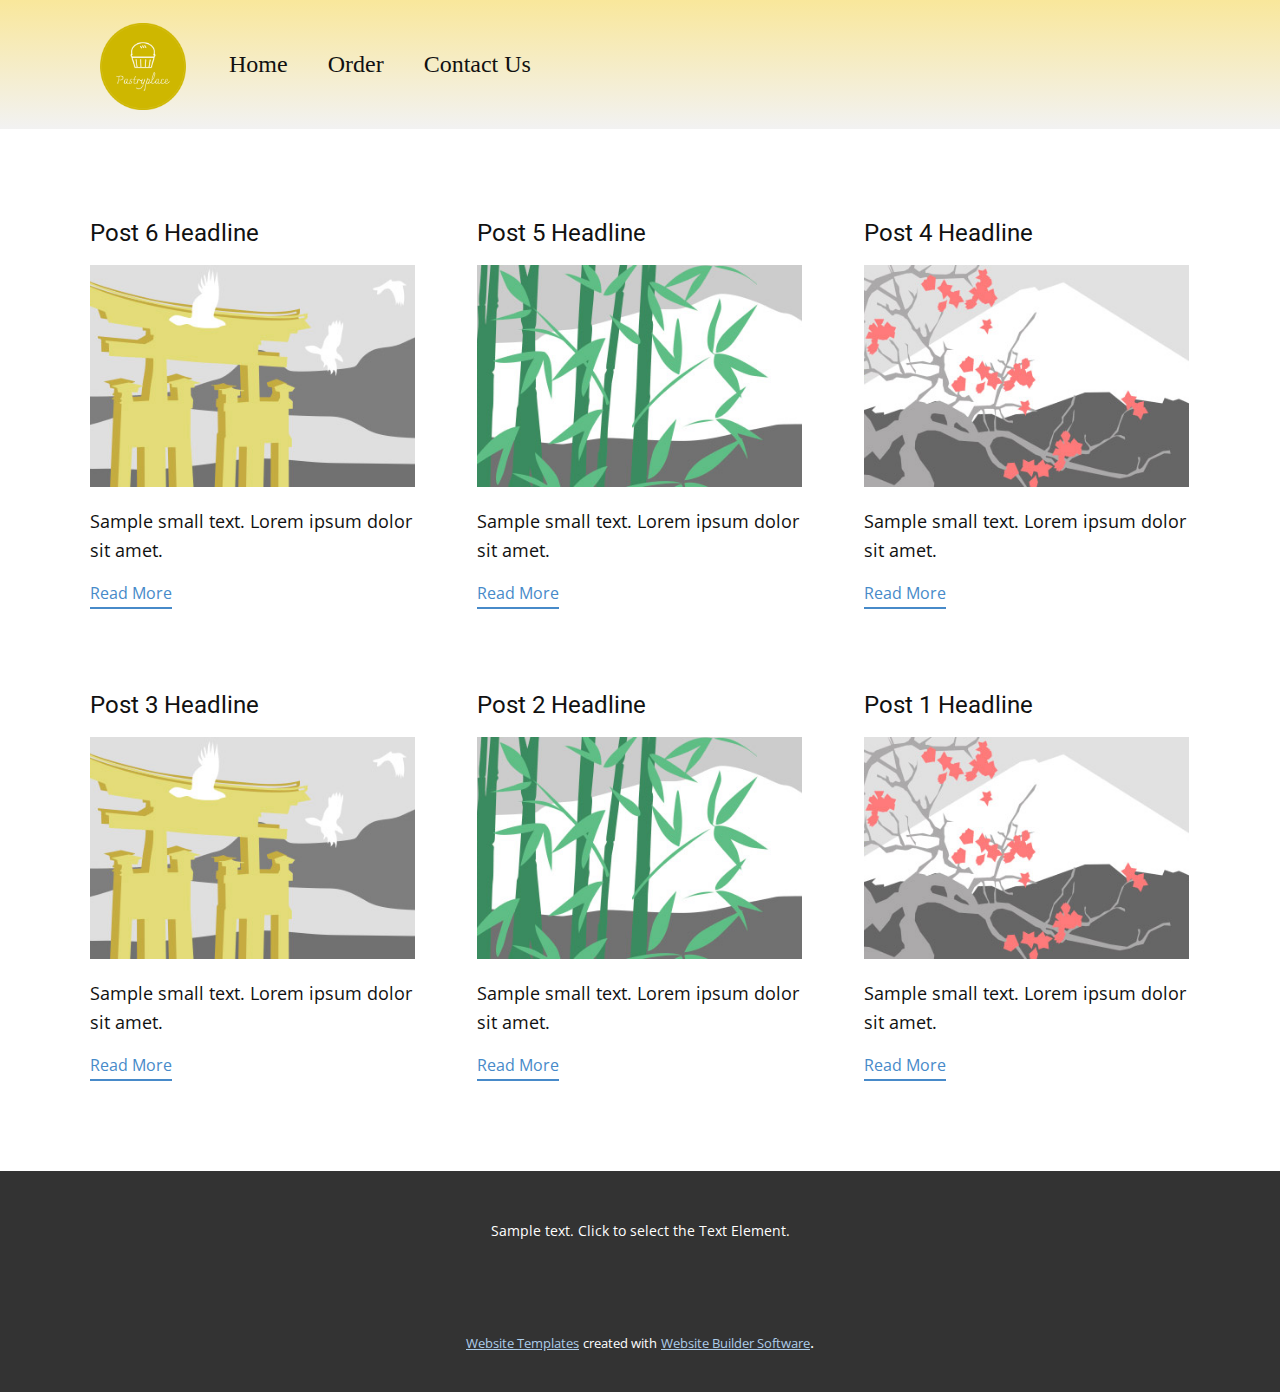
<file: blog/blog.html>
<!DOCTYPE html>
<html style="font-size: 16px;" lang="en"><head>
    <meta name="viewport" content="width=device-width, initial-scale=1.0">
    <meta charset="utf-8">
    <meta name="keywords" content="">
    <meta name="description" content="">
    <title>Blog Template</title>
    <link rel="stylesheet" href="../nicepage.css" media="screen">
<link rel="stylesheet" href="../Blog-Template.css" media="screen">
    <script class="u-script" type="text/javascript" src="../jquery.js" defer=""></script>
    <script class="u-script" type="text/javascript" src="../nicepage.js" defer=""></script>
    <meta name="generator" content="Nicepage 5.9.6, nicepage.com">
    <link id="u-theme-google-font" rel="stylesheet" href="https://fonts.googleapis.com/css?family=Roboto:100,100i,300,300i,400,400i,500,500i,700,700i,900,900i|Open+Sans:300,300i,400,400i,500,500i,600,600i,700,700i,800,800i">
    
    
    <script type="application/ld+json">{
		"@context": "http://schema.org",
		"@type": "Organization",
		"name": "PastryPlace",
		"logo": "images/logo-no-background.png"
}</script>
    <meta name="theme-color" content="#478ac9">
  <meta data-intl-tel-input-cdn-path="intlTelInput/"></head>
  <body class="u-body u-xl-mode" data-lang="en"><header class="u-clearfix u-gradient u-header u-sticky u-sticky-93e5 u-header" id="sec-10f6"><div class="u-clearfix u-sheet u-sheet-1">
        <nav class="u-menu u-menu-one-level u-offcanvas u-menu-1">
          <div class="menu-collapse u-custom-font" style="font-size: 1.5rem; letter-spacing: 0px; font-family: Poppins;">
            <a class="u-button-style u-custom-left-right-menu-spacing u-custom-padding-bottom u-custom-top-bottom-menu-spacing u-nav-link u-text-active-palette-1-base u-text-hover-palette-2-base" href="#">
              <svg class="u-svg-link" viewBox="0 0 24 24"><use xmlns:xlink="http://www.w3.org/1999/xlink" xlink:href="#menu-hamburger"></use></svg>
              <svg class="u-svg-content" version="1.1" id="menu-hamburger" viewBox="0 0 16 16" x="0px" y="0px" xmlns:xlink="http://www.w3.org/1999/xlink" xmlns="http://www.w3.org/2000/svg"><g><rect y="1" width="16" height="2"></rect><rect y="7" width="16" height="2"></rect><rect y="13" width="16" height="2"></rect>
</g></svg>
            </a>
          </div>
          <div class="u-custom-menu u-nav-container">
            <ul class="u-custom-font u-nav u-unstyled u-nav-1"><li class="u-nav-item"><a class="u-button-style u-nav-link u-text-active-palette-1-base u-text-hover-palette-2-base" href="../Home.html" style="padding: 10px 20px;">Home</a>
</li><li class="u-nav-item"><a class="u-button-style u-nav-link u-text-active-palette-1-base u-text-hover-palette-2-base" href="../Order.html" style="padding: 10px 20px;">Order</a>
</li><li class="u-nav-item"><a class="u-button-style u-nav-link u-text-active-palette-1-base u-text-hover-palette-2-base" href="../Contact-Us.html" style="padding: 10px 20px;">Contact Us</a>
</li></ul>
          </div>
          <div class="u-custom-menu u-nav-container-collapse">
            <div class="u-black u-container-style u-inner-container-layout u-opacity u-opacity-95 u-sidenav">
              <div class="u-inner-container-layout u-sidenav-overflow">
                <div class="u-menu-close"></div>
                <ul class="u-align-center u-nav u-popupmenu-items u-unstyled u-nav-2"><li class="u-nav-item"><a class="u-button-style u-nav-link" href="../Home.html">Home</a>
</li><li class="u-nav-item"><a class="u-button-style u-nav-link" href="../Order.html">Order</a>
</li><li class="u-nav-item"><a class="u-button-style u-nav-link" href="../Contact-Us.html">Contact Us</a>
</li></ul>
              </div>
            </div>
            <div class="u-black u-menu-overlay u-opacity u-opacity-70"></div>
          </div>
        </nav>
        <a href="https://nicepage.com/website-templates" class="u-image u-logo u-image-1" data-image-width="1000" data-image-height="999">
          <img src="../images/logo-no-background.png" class="u-logo-image u-logo-image-1">
        </a>
      </div></header>
    <section class="u-clearfix u-section-1" id="sec-947e">
      <div class="u-clearfix u-sheet u-valign-middle u-sheet-1"><!--blog--><!--blog_options_json--><!--{"type":"Recent","source":"","tags":"","count":""}--><!--/blog_options_json-->
        <div class="u-blog u-expanded-width u-repeater u-repeater-1"><!--blog_post-->
          <div class="u-blog-post u-container-style u-repeater-item u-white u-repeater-item-1">
            <div class="u-container-layout u-similar-container u-valign-top u-container-layout-1"><!--blog_post_header-->
              <h4 class="u-blog-control u-text u-text-1">
                <a class="u-post-header-link" href="../blog/post-5.html">Post 6 Headline</a>
              </h4><!--/blog_post_header--><!--blog_post_image-->
              <a class="u-post-header-link" href="../blog/post-5.html"><img alt="" class="u-blog-control u-expanded-width u-image u-image-default u-image-1" src="../images/8ad73f3c.jpeg"></a><!--/blog_post_image--><!--blog_post_content-->
              <div class="u-blog-control u-post-content u-text u-text-2 fr-view">Sample small text. Lorem ipsum dolor sit amet.</div><!--/blog_post_content--><!--blog_post_readmore-->
              <a href="../blog/post-5.html" class="u-blog-control u-border-2 u-border-palette-1-base u-btn u-btn-rectangle u-button-style u-none u-btn-1"><!--blog_post_readmore_content--><!--options_json--><!--{"content":"","defaultValue":"Read More"}--><!--/options_json-->Read More<!--/blog_post_readmore_content--></a><!--/blog_post_readmore-->
            </div>
          </div><div class="u-blog-post u-container-style u-repeater-item u-video-cover u-white">
            <div class="u-container-layout u-similar-container u-valign-top u-container-layout-2"><!--blog_post_header-->
              <h4 class="u-blog-control u-text u-text-3">
                <a class="u-post-header-link" href="../blog/post-4.html">Post 5 Headline</a>
              </h4><!--/blog_post_header--><!--blog_post_image-->
              <a class="u-post-header-link" href="../blog/post-4.html"><img alt="" class="u-blog-control u-expanded-width u-image u-image-default u-image-2" src="../images/68f64b9d.jpeg"></a><!--/blog_post_image--><!--blog_post_content-->
              <div class="u-blog-control u-post-content u-text u-text-4 fr-view">Sample small text. Lorem ipsum dolor sit amet.</div><!--/blog_post_content--><!--blog_post_readmore-->
              <a href="../blog/post-4.html" class="u-blog-control u-border-2 u-border-palette-1-base u-btn u-btn-rectangle u-button-style u-none u-btn-2"><!--blog_post_readmore_content--><!--options_json--><!--{"content":"","defaultValue":"Read More"}--><!--/options_json-->Read More<!--/blog_post_readmore_content--></a><!--/blog_post_readmore-->
            </div>
          </div><div class="u-blog-post u-container-style u-repeater-item u-video-cover u-white">
            <div class="u-container-layout u-similar-container u-valign-top u-container-layout-3"><!--blog_post_header-->
              <h4 class="u-blog-control u-text u-text-5">
                <a class="u-post-header-link" href="../blog/post-3.html">Post 4 Headline</a>
              </h4><!--/blog_post_header--><!--blog_post_image-->
              <a class="u-post-header-link" href="../blog/post-3.html"><img alt="" class="u-blog-control u-expanded-width u-image u-image-default u-image-3" src="../images/0fd3416c.jpeg"></a><!--/blog_post_image--><!--blog_post_content-->
              <div class="u-blog-control u-post-content u-text u-text-6 fr-view">Sample small text. Lorem ipsum dolor sit amet.</div><!--/blog_post_content--><!--blog_post_readmore-->
              <a href="../blog/post-3.html" class="u-blog-control u-border-2 u-border-palette-1-base u-btn u-btn-rectangle u-button-style u-none u-btn-3"><!--blog_post_readmore_content--><!--options_json--><!--{"content":"","defaultValue":"Read More"}--><!--/options_json-->Read More<!--/blog_post_readmore_content--></a><!--/blog_post_readmore-->
            </div>
          </div><div class="u-blog-post u-container-style u-repeater-item u-white u-repeater-item-1">
            <div class="u-container-layout u-similar-container u-valign-top u-container-layout-1"><!--blog_post_header-->
              <h4 class="u-blog-control u-text u-text-1">
                <a class="u-post-header-link" href="../blog/post-2.html">Post 3 Headline</a>
              </h4><!--/blog_post_header--><!--blog_post_image-->
              <a class="u-post-header-link" href="../blog/post-2.html"><img alt="" class="u-blog-control u-expanded-width u-image u-image-default u-image-1" src="../images/8ad73f3c.jpeg"></a><!--/blog_post_image--><!--blog_post_content-->
              <div class="u-blog-control u-post-content u-text u-text-2 fr-view">Sample small text. Lorem ipsum dolor sit amet.</div><!--/blog_post_content--><!--blog_post_readmore-->
              <a href="../blog/post-2.html" class="u-blog-control u-border-2 u-border-palette-1-base u-btn u-btn-rectangle u-button-style u-none u-btn-1"><!--blog_post_readmore_content--><!--options_json--><!--{"content":"","defaultValue":"Read More"}--><!--/options_json-->Read More<!--/blog_post_readmore_content--></a><!--/blog_post_readmore-->
            </div>
          </div><div class="u-blog-post u-container-style u-repeater-item u-video-cover u-white">
            <div class="u-container-layout u-similar-container u-valign-top u-container-layout-2"><!--blog_post_header-->
              <h4 class="u-blog-control u-text u-text-3">
                <a class="u-post-header-link" href="../blog/post-1.html">Post 2 Headline</a>
              </h4><!--/blog_post_header--><!--blog_post_image-->
              <a class="u-post-header-link" href="../blog/post-1.html"><img alt="" class="u-blog-control u-expanded-width u-image u-image-default u-image-2" src="../images/68f64b9d.jpeg"></a><!--/blog_post_image--><!--blog_post_content-->
              <div class="u-blog-control u-post-content u-text u-text-4 fr-view">Sample small text. Lorem ipsum dolor sit amet.</div><!--/blog_post_content--><!--blog_post_readmore-->
              <a href="../blog/post-1.html" class="u-blog-control u-border-2 u-border-palette-1-base u-btn u-btn-rectangle u-button-style u-none u-btn-2"><!--blog_post_readmore_content--><!--options_json--><!--{"content":"","defaultValue":"Read More"}--><!--/options_json-->Read More<!--/blog_post_readmore_content--></a><!--/blog_post_readmore-->
            </div>
          </div><div class="u-blog-post u-container-style u-repeater-item u-video-cover u-white">
            <div class="u-container-layout u-similar-container u-valign-top u-container-layout-3"><!--blog_post_header-->
              <h4 class="u-blog-control u-text u-text-5">
                <a class="u-post-header-link" href="../blog/post.html">Post 1 Headline</a>
              </h4><!--/blog_post_header--><!--blog_post_image-->
              <a class="u-post-header-link" href="../blog/post.html"><img alt="" class="u-blog-control u-expanded-width u-image u-image-default u-image-3" src="../images/0fd3416c.jpeg"></a><!--/blog_post_image--><!--blog_post_content-->
              <div class="u-blog-control u-post-content u-text u-text-6 fr-view">Sample small text. Lorem ipsum dolor sit amet.</div><!--/blog_post_content--><!--blog_post_readmore-->
              <a href="../blog/post.html" class="u-blog-control u-border-2 u-border-palette-1-base u-btn u-btn-rectangle u-button-style u-none u-btn-3"><!--blog_post_readmore_content--><!--options_json--><!--{"content":"","defaultValue":"Read More"}--><!--/options_json-->Read More<!--/blog_post_readmore_content--></a><!--/blog_post_readmore-->
            </div>
          </div><!--/blog_post--><!--blog_post-->
          <!--/blog_post--><!--blog_post-->
          <!--/blog_post-->
        </div><!--/blog-->
      </div>
    </section>
    
    
    <footer class="u-align-center u-clearfix u-footer u-grey-80 u-footer" id="sec-2541"><div class="u-clearfix u-sheet u-sheet-1">
        <p class="u-small-text u-text u-text-variant u-text-1">Sample text. Click to select the Text Element.</p>
      </div></footer>
    <section class="u-backlink u-clearfix u-grey-80">
      <a class="u-link" href="https://nicepage.com/website-templates" target="_blank">
        <span>Website Templates</span>
      </a>
      <p class="u-text">
        <span>created with</span>
      </p>
      <a class="u-link" href="" target="_blank">
        <span>Website Builder Software</span>
      </a>. 
    </section>
  
</body></html>
</file>
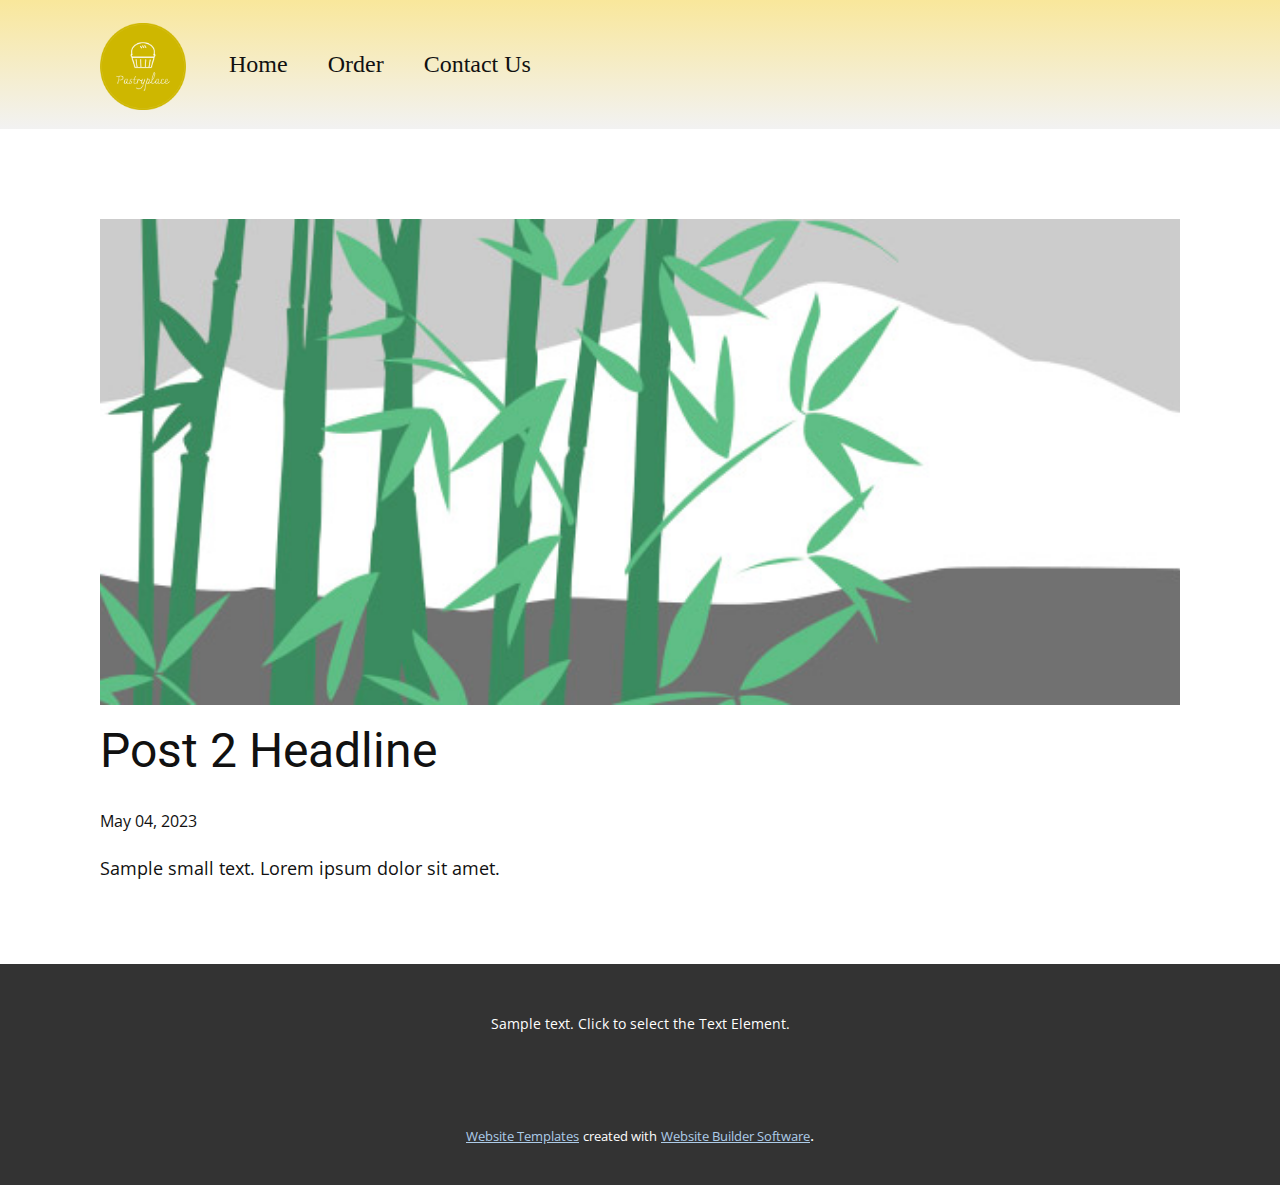
<file: blog/post-1.html>
<!DOCTYPE html>
<html style="font-size: 16px;" lang="en"><head>
    <meta name="viewport" content="width=device-width, initial-scale=1.0">
    <meta charset="utf-8">
    <meta name="keywords" content="Post 1 Headline">
    <meta name="description" content="">
    <title>Post 2 Headline</title>
    <link rel="stylesheet" href="../nicepage.css" media="screen">
<link rel="stylesheet" href="../Post-Template.css" media="screen">
    <script class="u-script" type="text/javascript" src="../jquery.js" defer=""></script>
    <script class="u-script" type="text/javascript" src="../nicepage.js" defer=""></script>
    <meta name="generator" content="Nicepage 5.9.6, nicepage.com">
    <link id="u-theme-google-font" rel="stylesheet" href="https://fonts.googleapis.com/css?family=Roboto:100,100i,300,300i,400,400i,500,500i,700,700i,900,900i|Open+Sans:300,300i,400,400i,500,500i,600,600i,700,700i,800,800i">
    
    
    <script type="application/ld+json">{
		"@context": "http://schema.org",
		"@type": "Organization",
		"name": "PastryPlace",
		"logo": "images/logo-no-background.png"
}</script>
    <meta name="theme-color" content="#478ac9">
  <meta data-intl-tel-input-cdn-path="intlTelInput/"></head>
  <body class="u-body u-xl-mode" data-lang="en"><header class="u-clearfix u-gradient u-header u-sticky u-sticky-93e5 u-header" id="sec-10f6"><div class="u-clearfix u-sheet u-sheet-1">
        <nav class="u-menu u-menu-one-level u-offcanvas u-menu-1">
          <div class="menu-collapse u-custom-font" style="font-size: 1.5rem; letter-spacing: 0px; font-family: Poppins;">
            <a class="u-button-style u-custom-left-right-menu-spacing u-custom-padding-bottom u-custom-top-bottom-menu-spacing u-nav-link u-text-active-palette-1-base u-text-hover-palette-2-base" href="#">
              <svg class="u-svg-link" viewBox="0 0 24 24"><use xmlns:xlink="http://www.w3.org/1999/xlink" xlink:href="#menu-hamburger"></use></svg>
              <svg class="u-svg-content" version="1.1" id="menu-hamburger" viewBox="0 0 16 16" x="0px" y="0px" xmlns:xlink="http://www.w3.org/1999/xlink" xmlns="http://www.w3.org/2000/svg"><g><rect y="1" width="16" height="2"></rect><rect y="7" width="16" height="2"></rect><rect y="13" width="16" height="2"></rect>
</g></svg>
            </a>
          </div>
          <div class="u-custom-menu u-nav-container">
            <ul class="u-custom-font u-nav u-unstyled u-nav-1"><li class="u-nav-item"><a class="u-button-style u-nav-link u-text-active-palette-1-base u-text-hover-palette-2-base" href="../Home.html" style="padding: 10px 20px;">Home</a>
</li><li class="u-nav-item"><a class="u-button-style u-nav-link u-text-active-palette-1-base u-text-hover-palette-2-base" href="../Order.html" style="padding: 10px 20px;">Order</a>
</li><li class="u-nav-item"><a class="u-button-style u-nav-link u-text-active-palette-1-base u-text-hover-palette-2-base" href="../Contact-Us.html" style="padding: 10px 20px;">Contact Us</a>
</li></ul>
          </div>
          <div class="u-custom-menu u-nav-container-collapse">
            <div class="u-black u-container-style u-inner-container-layout u-opacity u-opacity-95 u-sidenav">
              <div class="u-inner-container-layout u-sidenav-overflow">
                <div class="u-menu-close"></div>
                <ul class="u-align-center u-nav u-popupmenu-items u-unstyled u-nav-2"><li class="u-nav-item"><a class="u-button-style u-nav-link" href="../Home.html">Home</a>
</li><li class="u-nav-item"><a class="u-button-style u-nav-link" href="../Order.html">Order</a>
</li><li class="u-nav-item"><a class="u-button-style u-nav-link" href="../Contact-Us.html">Contact Us</a>
</li></ul>
              </div>
            </div>
            <div class="u-black u-menu-overlay u-opacity u-opacity-70"></div>
          </div>
        </nav>
        <a href="https://nicepage.com/website-templates" class="u-image u-logo u-image-1" data-image-width="1000" data-image-height="999">
          <img src="../images/logo-no-background.png" class="u-logo-image u-logo-image-1">
        </a>
      </div></header>
    <section class="u-align-center u-clearfix u-section-1" id="sec-3cfa">
      <div class="u-clearfix u-sheet u-valign-middle-md u-valign-middle-sm u-valign-middle-xs u-sheet-1"><!--post_details--><!--post_details_options_json--><!--{"source":""}--><!--/post_details_options_json--><!--blog_post-->
        <div class="u-container-style u-expanded-width u-post-details u-post-details-1">
          <div class="u-container-layout u-valign-middle u-container-layout-1"><!--blog_post_image-->
            <img alt="" class="u-blog-control u-expanded-width u-image u-image-default u-image-1" src="../images/68f64b9d.jpeg"><!--/blog_post_image--><!--blog_post_header-->
            <h2 class="u-blog-control u-text u-text-1">Post 2 Headline</h2><!--/blog_post_header--><!--blog_post_metadata-->
            <div class="u-blog-control u-metadata u-metadata-1"><!--blog_post_metadata_date-->
              <span class="u-meta-date u-meta-icon">May 04, 2023</span><!--/blog_post_metadata_date--><!--blog_post_metadata_category-->
              <!--/blog_post_metadata_category--><!--blog_post_metadata_comments-->
              <!--/blog_post_metadata_comments-->
            </div><!--/blog_post_metadata--><!--blog_post_content-->
            <div class="u-align-justify u-blog-control u-post-content u-text u-text-2 fr-view">
  Sample small text. Lorem ipsum dolor sit amet.
  </div><!--/blog_post_content-->
          </div>
        </div><!--/blog_post--><!--/post_details-->
      </div>
    </section>
    
    
    <footer class="u-align-center u-clearfix u-footer u-grey-80 u-footer" id="sec-2541"><div class="u-clearfix u-sheet u-sheet-1">
        <p class="u-small-text u-text u-text-variant u-text-1">Sample text. Click to select the Text Element.</p>
      </div></footer>
    <section class="u-backlink u-clearfix u-grey-80">
      <a class="u-link" href="https://nicepage.com/website-templates" target="_blank">
        <span>Website Templates</span>
      </a>
      <p class="u-text">
        <span>created with</span>
      </p>
      <a class="u-link" href="" target="_blank">
        <span>Website Builder Software</span>
      </a>. 
    </section>
  
</body></html>
</file>
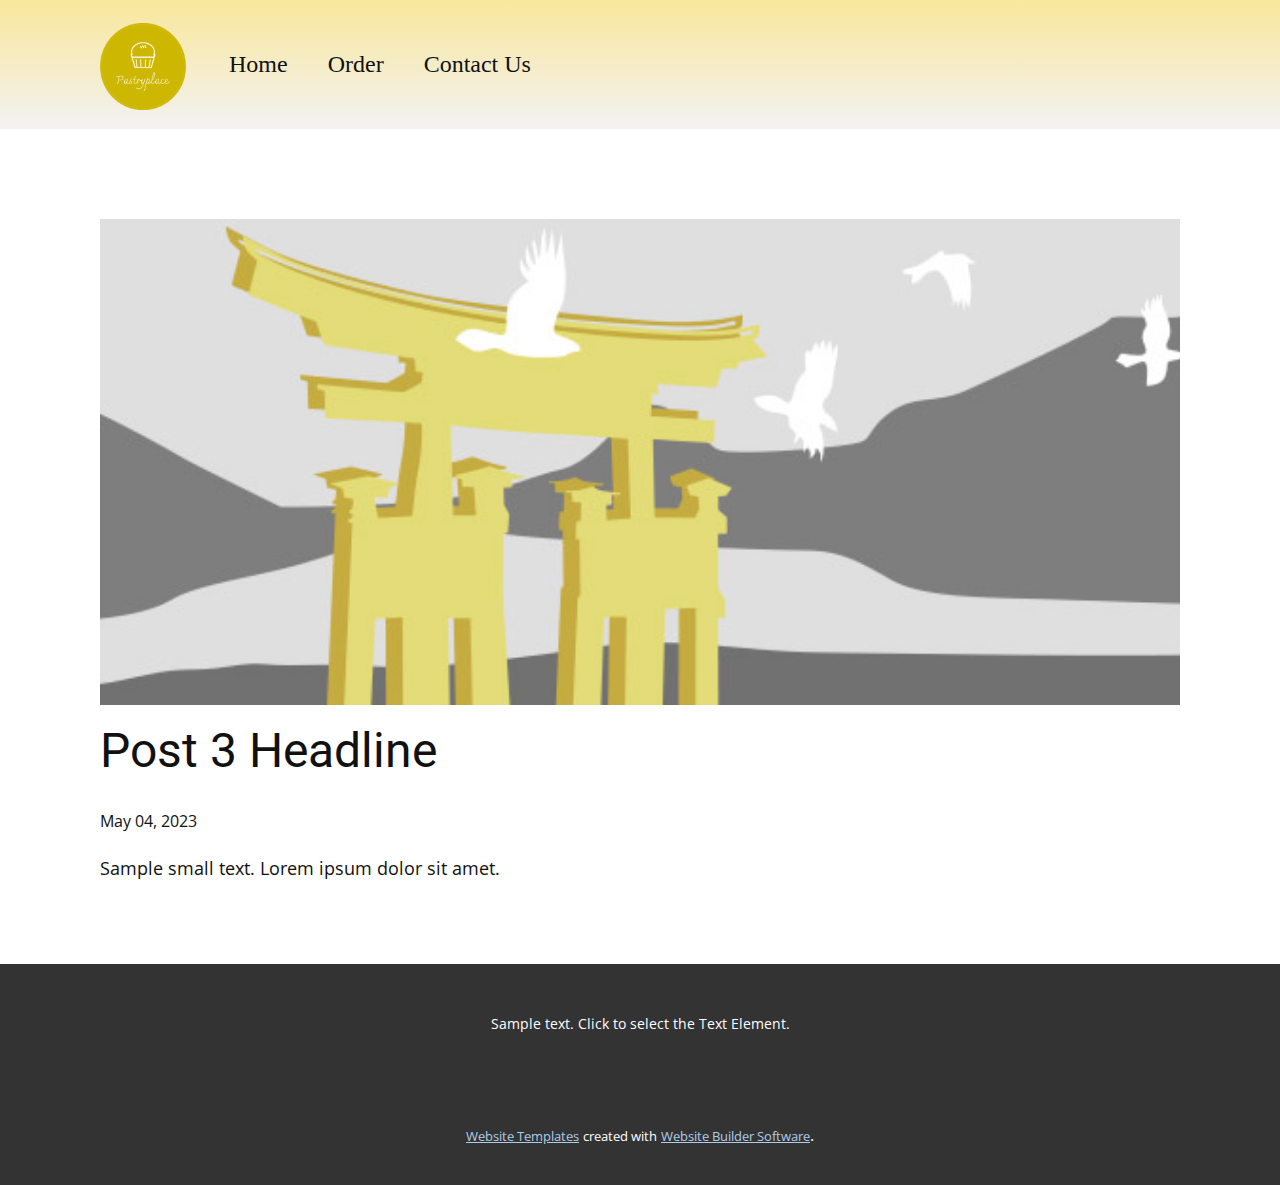
<file: blog/post-2.html>
<!DOCTYPE html>
<html style="font-size: 16px;" lang="en"><head>
    <meta name="viewport" content="width=device-width, initial-scale=1.0">
    <meta charset="utf-8">
    <meta name="keywords" content="Post 1 Headline">
    <meta name="description" content="">
    <title>Post 3 Headline</title>
    <link rel="stylesheet" href="../nicepage.css" media="screen">
<link rel="stylesheet" href="../Post-Template.css" media="screen">
    <script class="u-script" type="text/javascript" src="../jquery.js" defer=""></script>
    <script class="u-script" type="text/javascript" src="../nicepage.js" defer=""></script>
    <meta name="generator" content="Nicepage 5.9.6, nicepage.com">
    <link id="u-theme-google-font" rel="stylesheet" href="https://fonts.googleapis.com/css?family=Roboto:100,100i,300,300i,400,400i,500,500i,700,700i,900,900i|Open+Sans:300,300i,400,400i,500,500i,600,600i,700,700i,800,800i">
    
    
    <script type="application/ld+json">{
		"@context": "http://schema.org",
		"@type": "Organization",
		"name": "PastryPlace",
		"logo": "images/logo-no-background.png"
}</script>
    <meta name="theme-color" content="#478ac9">
  <meta data-intl-tel-input-cdn-path="intlTelInput/"></head>
  <body class="u-body u-xl-mode" data-lang="en"><header class="u-clearfix u-gradient u-header u-sticky u-sticky-93e5 u-header" id="sec-10f6"><div class="u-clearfix u-sheet u-sheet-1">
        <nav class="u-menu u-menu-one-level u-offcanvas u-menu-1">
          <div class="menu-collapse u-custom-font" style="font-size: 1.5rem; letter-spacing: 0px; font-family: Poppins;">
            <a class="u-button-style u-custom-left-right-menu-spacing u-custom-padding-bottom u-custom-top-bottom-menu-spacing u-nav-link u-text-active-palette-1-base u-text-hover-palette-2-base" href="#">
              <svg class="u-svg-link" viewBox="0 0 24 24"><use xmlns:xlink="http://www.w3.org/1999/xlink" xlink:href="#menu-hamburger"></use></svg>
              <svg class="u-svg-content" version="1.1" id="menu-hamburger" viewBox="0 0 16 16" x="0px" y="0px" xmlns:xlink="http://www.w3.org/1999/xlink" xmlns="http://www.w3.org/2000/svg"><g><rect y="1" width="16" height="2"></rect><rect y="7" width="16" height="2"></rect><rect y="13" width="16" height="2"></rect>
</g></svg>
            </a>
          </div>
          <div class="u-custom-menu u-nav-container">
            <ul class="u-custom-font u-nav u-unstyled u-nav-1"><li class="u-nav-item"><a class="u-button-style u-nav-link u-text-active-palette-1-base u-text-hover-palette-2-base" href="../Home.html" style="padding: 10px 20px;">Home</a>
</li><li class="u-nav-item"><a class="u-button-style u-nav-link u-text-active-palette-1-base u-text-hover-palette-2-base" href="../Order.html" style="padding: 10px 20px;">Order</a>
</li><li class="u-nav-item"><a class="u-button-style u-nav-link u-text-active-palette-1-base u-text-hover-palette-2-base" href="../Contact-Us.html" style="padding: 10px 20px;">Contact Us</a>
</li></ul>
          </div>
          <div class="u-custom-menu u-nav-container-collapse">
            <div class="u-black u-container-style u-inner-container-layout u-opacity u-opacity-95 u-sidenav">
              <div class="u-inner-container-layout u-sidenav-overflow">
                <div class="u-menu-close"></div>
                <ul class="u-align-center u-nav u-popupmenu-items u-unstyled u-nav-2"><li class="u-nav-item"><a class="u-button-style u-nav-link" href="../Home.html">Home</a>
</li><li class="u-nav-item"><a class="u-button-style u-nav-link" href="../Order.html">Order</a>
</li><li class="u-nav-item"><a class="u-button-style u-nav-link" href="../Contact-Us.html">Contact Us</a>
</li></ul>
              </div>
            </div>
            <div class="u-black u-menu-overlay u-opacity u-opacity-70"></div>
          </div>
        </nav>
        <a href="https://nicepage.com/website-templates" class="u-image u-logo u-image-1" data-image-width="1000" data-image-height="999">
          <img src="../images/logo-no-background.png" class="u-logo-image u-logo-image-1">
        </a>
      </div></header>
    <section class="u-align-center u-clearfix u-section-1" id="sec-3cfa">
      <div class="u-clearfix u-sheet u-valign-middle-md u-valign-middle-sm u-valign-middle-xs u-sheet-1"><!--post_details--><!--post_details_options_json--><!--{"source":""}--><!--/post_details_options_json--><!--blog_post-->
        <div class="u-container-style u-expanded-width u-post-details u-post-details-1">
          <div class="u-container-layout u-valign-middle u-container-layout-1"><!--blog_post_image-->
            <img alt="" class="u-blog-control u-expanded-width u-image u-image-default u-image-1" src="../images/8ad73f3c.jpeg"><!--/blog_post_image--><!--blog_post_header-->
            <h2 class="u-blog-control u-text u-text-1">Post 3 Headline</h2><!--/blog_post_header--><!--blog_post_metadata-->
            <div class="u-blog-control u-metadata u-metadata-1"><!--blog_post_metadata_date-->
              <span class="u-meta-date u-meta-icon">May 04, 2023</span><!--/blog_post_metadata_date--><!--blog_post_metadata_category-->
              <!--/blog_post_metadata_category--><!--blog_post_metadata_comments-->
              <!--/blog_post_metadata_comments-->
            </div><!--/blog_post_metadata--><!--blog_post_content-->
            <div class="u-align-justify u-blog-control u-post-content u-text u-text-2 fr-view">
  Sample small text. Lorem ipsum dolor sit amet.
  </div><!--/blog_post_content-->
          </div>
        </div><!--/blog_post--><!--/post_details-->
      </div>
    </section>
    
    
    <footer class="u-align-center u-clearfix u-footer u-grey-80 u-footer" id="sec-2541"><div class="u-clearfix u-sheet u-sheet-1">
        <p class="u-small-text u-text u-text-variant u-text-1">Sample text. Click to select the Text Element.</p>
      </div></footer>
    <section class="u-backlink u-clearfix u-grey-80">
      <a class="u-link" href="https://nicepage.com/website-templates" target="_blank">
        <span>Website Templates</span>
      </a>
      <p class="u-text">
        <span>created with</span>
      </p>
      <a class="u-link" href="" target="_blank">
        <span>Website Builder Software</span>
      </a>. 
    </section>
  
</body></html>
</file>
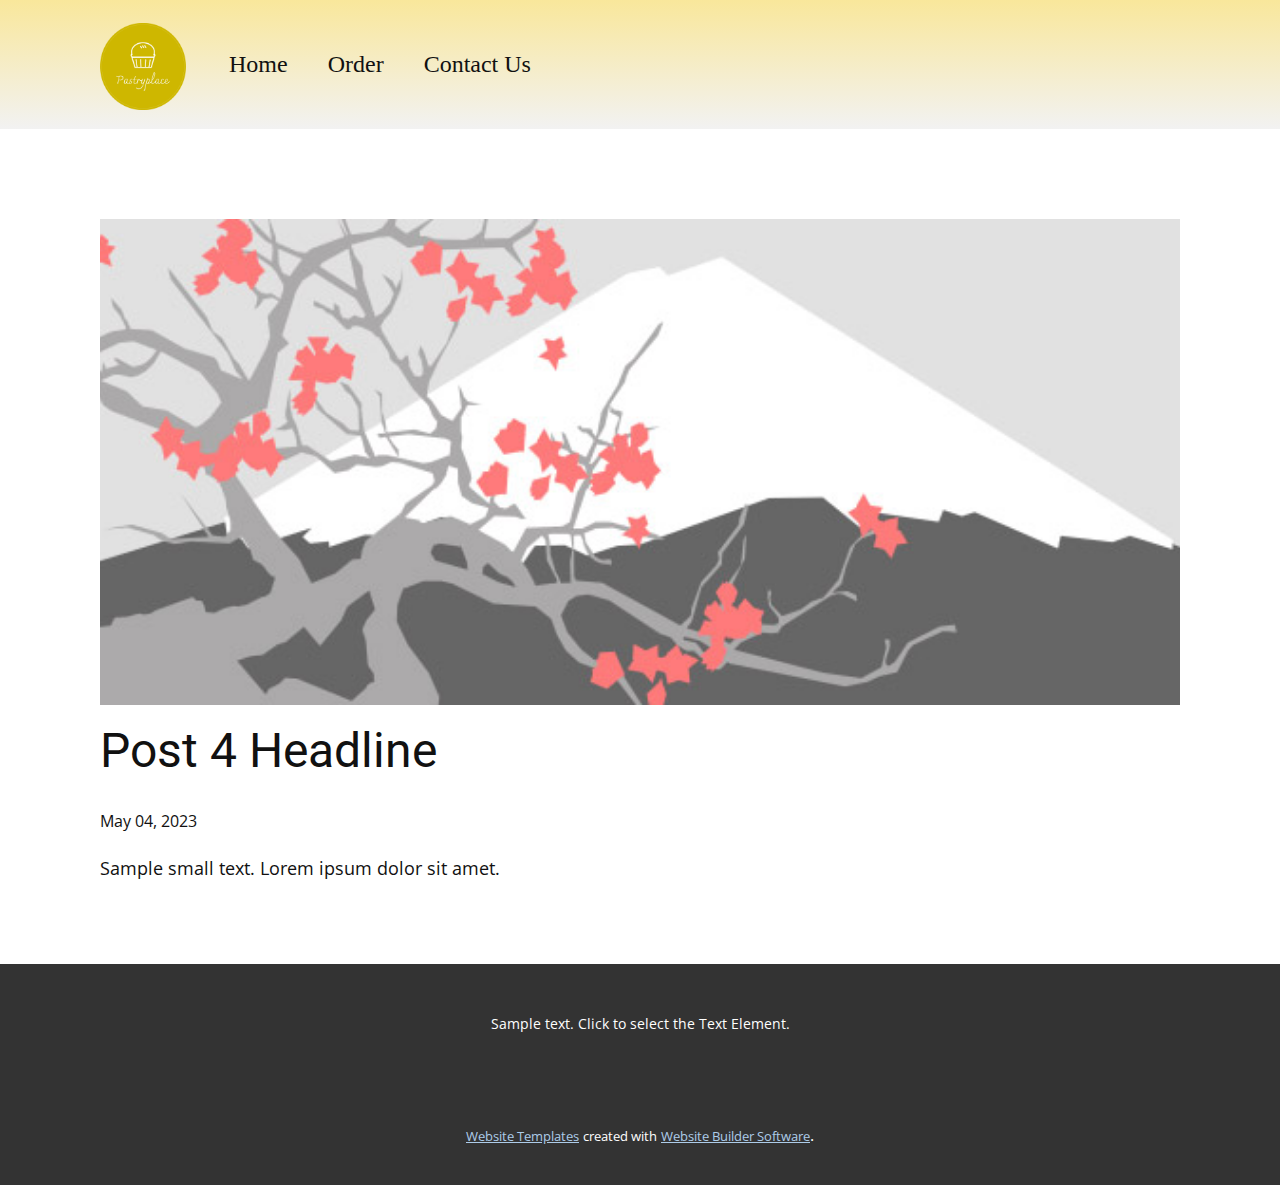
<file: blog/post-3.html>
<!DOCTYPE html>
<html style="font-size: 16px;" lang="en"><head>
    <meta name="viewport" content="width=device-width, initial-scale=1.0">
    <meta charset="utf-8">
    <meta name="keywords" content="Post 1 Headline">
    <meta name="description" content="">
    <title>Post 4 Headline</title>
    <link rel="stylesheet" href="../nicepage.css" media="screen">
<link rel="stylesheet" href="../Post-Template.css" media="screen">
    <script class="u-script" type="text/javascript" src="../jquery.js" defer=""></script>
    <script class="u-script" type="text/javascript" src="../nicepage.js" defer=""></script>
    <meta name="generator" content="Nicepage 5.9.6, nicepage.com">
    <link id="u-theme-google-font" rel="stylesheet" href="https://fonts.googleapis.com/css?family=Roboto:100,100i,300,300i,400,400i,500,500i,700,700i,900,900i|Open+Sans:300,300i,400,400i,500,500i,600,600i,700,700i,800,800i">
    
    
    <script type="application/ld+json">{
		"@context": "http://schema.org",
		"@type": "Organization",
		"name": "PastryPlace",
		"logo": "images/logo-no-background.png"
}</script>
    <meta name="theme-color" content="#478ac9">
  <meta data-intl-tel-input-cdn-path="intlTelInput/"></head>
  <body class="u-body u-xl-mode" data-lang="en"><header class="u-clearfix u-gradient u-header u-sticky u-sticky-93e5 u-header" id="sec-10f6"><div class="u-clearfix u-sheet u-sheet-1">
        <nav class="u-menu u-menu-one-level u-offcanvas u-menu-1">
          <div class="menu-collapse u-custom-font" style="font-size: 1.5rem; letter-spacing: 0px; font-family: Poppins;">
            <a class="u-button-style u-custom-left-right-menu-spacing u-custom-padding-bottom u-custom-top-bottom-menu-spacing u-nav-link u-text-active-palette-1-base u-text-hover-palette-2-base" href="#">
              <svg class="u-svg-link" viewBox="0 0 24 24"><use xmlns:xlink="http://www.w3.org/1999/xlink" xlink:href="#menu-hamburger"></use></svg>
              <svg class="u-svg-content" version="1.1" id="menu-hamburger" viewBox="0 0 16 16" x="0px" y="0px" xmlns:xlink="http://www.w3.org/1999/xlink" xmlns="http://www.w3.org/2000/svg"><g><rect y="1" width="16" height="2"></rect><rect y="7" width="16" height="2"></rect><rect y="13" width="16" height="2"></rect>
</g></svg>
            </a>
          </div>
          <div class="u-custom-menu u-nav-container">
            <ul class="u-custom-font u-nav u-unstyled u-nav-1"><li class="u-nav-item"><a class="u-button-style u-nav-link u-text-active-palette-1-base u-text-hover-palette-2-base" href="../Home.html" style="padding: 10px 20px;">Home</a>
</li><li class="u-nav-item"><a class="u-button-style u-nav-link u-text-active-palette-1-base u-text-hover-palette-2-base" href="../Order.html" style="padding: 10px 20px;">Order</a>
</li><li class="u-nav-item"><a class="u-button-style u-nav-link u-text-active-palette-1-base u-text-hover-palette-2-base" href="../Contact-Us.html" style="padding: 10px 20px;">Contact Us</a>
</li></ul>
          </div>
          <div class="u-custom-menu u-nav-container-collapse">
            <div class="u-black u-container-style u-inner-container-layout u-opacity u-opacity-95 u-sidenav">
              <div class="u-inner-container-layout u-sidenav-overflow">
                <div class="u-menu-close"></div>
                <ul class="u-align-center u-nav u-popupmenu-items u-unstyled u-nav-2"><li class="u-nav-item"><a class="u-button-style u-nav-link" href="../Home.html">Home</a>
</li><li class="u-nav-item"><a class="u-button-style u-nav-link" href="../Order.html">Order</a>
</li><li class="u-nav-item"><a class="u-button-style u-nav-link" href="../Contact-Us.html">Contact Us</a>
</li></ul>
              </div>
            </div>
            <div class="u-black u-menu-overlay u-opacity u-opacity-70"></div>
          </div>
        </nav>
        <a href="https://nicepage.com/website-templates" class="u-image u-logo u-image-1" data-image-width="1000" data-image-height="999">
          <img src="../images/logo-no-background.png" class="u-logo-image u-logo-image-1">
        </a>
      </div></header>
    <section class="u-align-center u-clearfix u-section-1" id="sec-3cfa">
      <div class="u-clearfix u-sheet u-valign-middle-md u-valign-middle-sm u-valign-middle-xs u-sheet-1"><!--post_details--><!--post_details_options_json--><!--{"source":""}--><!--/post_details_options_json--><!--blog_post-->
        <div class="u-container-style u-expanded-width u-post-details u-post-details-1">
          <div class="u-container-layout u-valign-middle u-container-layout-1"><!--blog_post_image-->
            <img alt="" class="u-blog-control u-expanded-width u-image u-image-default u-image-1" src="../images/0fd3416c.jpeg"><!--/blog_post_image--><!--blog_post_header-->
            <h2 class="u-blog-control u-text u-text-1">Post 4 Headline</h2><!--/blog_post_header--><!--blog_post_metadata-->
            <div class="u-blog-control u-metadata u-metadata-1"><!--blog_post_metadata_date-->
              <span class="u-meta-date u-meta-icon">May 04, 2023</span><!--/blog_post_metadata_date--><!--blog_post_metadata_category-->
              <!--/blog_post_metadata_category--><!--blog_post_metadata_comments-->
              <!--/blog_post_metadata_comments-->
            </div><!--/blog_post_metadata--><!--blog_post_content-->
            <div class="u-align-justify u-blog-control u-post-content u-text u-text-2 fr-view">
  Sample small text. Lorem ipsum dolor sit amet.
  </div><!--/blog_post_content-->
          </div>
        </div><!--/blog_post--><!--/post_details-->
      </div>
    </section>
    
    
    <footer class="u-align-center u-clearfix u-footer u-grey-80 u-footer" id="sec-2541"><div class="u-clearfix u-sheet u-sheet-1">
        <p class="u-small-text u-text u-text-variant u-text-1">Sample text. Click to select the Text Element.</p>
      </div></footer>
    <section class="u-backlink u-clearfix u-grey-80">
      <a class="u-link" href="https://nicepage.com/website-templates" target="_blank">
        <span>Website Templates</span>
      </a>
      <p class="u-text">
        <span>created with</span>
      </p>
      <a class="u-link" href="" target="_blank">
        <span>Website Builder Software</span>
      </a>. 
    </section>
  
</body></html>
</file>
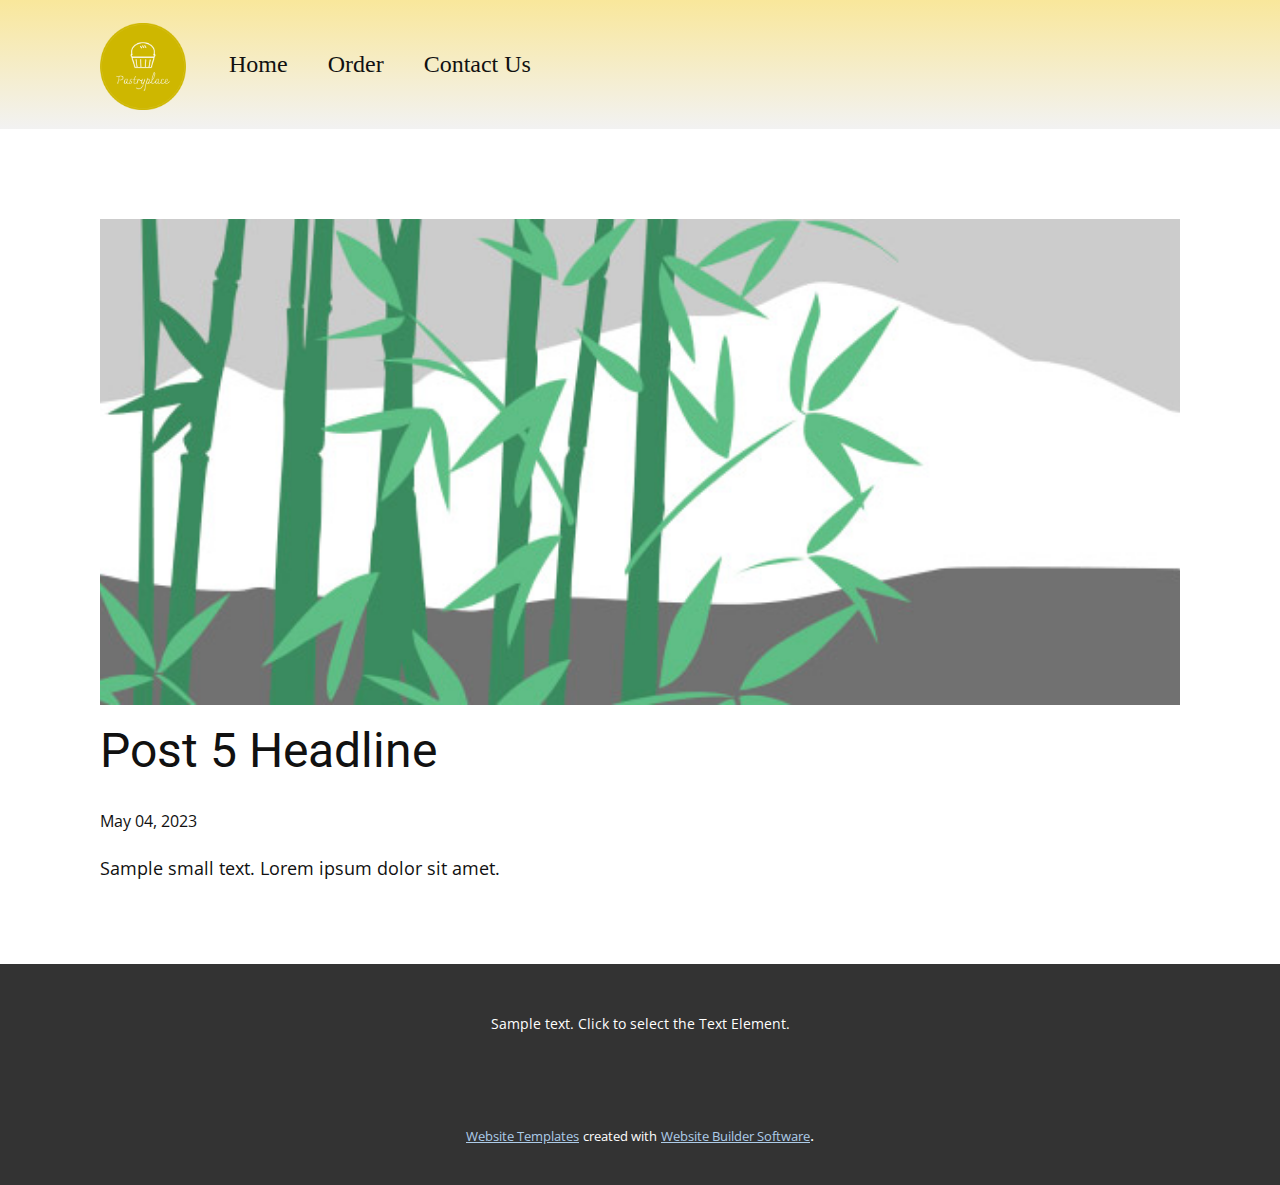
<file: blog/post-4.html>
<!DOCTYPE html>
<html style="font-size: 16px;" lang="en"><head>
    <meta name="viewport" content="width=device-width, initial-scale=1.0">
    <meta charset="utf-8">
    <meta name="keywords" content="Post 1 Headline">
    <meta name="description" content="">
    <title>Post 5 Headline</title>
    <link rel="stylesheet" href="../nicepage.css" media="screen">
<link rel="stylesheet" href="../Post-Template.css" media="screen">
    <script class="u-script" type="text/javascript" src="../jquery.js" defer=""></script>
    <script class="u-script" type="text/javascript" src="../nicepage.js" defer=""></script>
    <meta name="generator" content="Nicepage 5.9.6, nicepage.com">
    <link id="u-theme-google-font" rel="stylesheet" href="https://fonts.googleapis.com/css?family=Roboto:100,100i,300,300i,400,400i,500,500i,700,700i,900,900i|Open+Sans:300,300i,400,400i,500,500i,600,600i,700,700i,800,800i">
    
    
    <script type="application/ld+json">{
		"@context": "http://schema.org",
		"@type": "Organization",
		"name": "PastryPlace",
		"logo": "images/logo-no-background.png"
}</script>
    <meta name="theme-color" content="#478ac9">
  <meta data-intl-tel-input-cdn-path="intlTelInput/"></head>
  <body class="u-body u-xl-mode" data-lang="en"><header class="u-clearfix u-gradient u-header u-sticky u-sticky-93e5 u-header" id="sec-10f6"><div class="u-clearfix u-sheet u-sheet-1">
        <nav class="u-menu u-menu-one-level u-offcanvas u-menu-1">
          <div class="menu-collapse u-custom-font" style="font-size: 1.5rem; letter-spacing: 0px; font-family: Poppins;">
            <a class="u-button-style u-custom-left-right-menu-spacing u-custom-padding-bottom u-custom-top-bottom-menu-spacing u-nav-link u-text-active-palette-1-base u-text-hover-palette-2-base" href="#">
              <svg class="u-svg-link" viewBox="0 0 24 24"><use xmlns:xlink="http://www.w3.org/1999/xlink" xlink:href="#menu-hamburger"></use></svg>
              <svg class="u-svg-content" version="1.1" id="menu-hamburger" viewBox="0 0 16 16" x="0px" y="0px" xmlns:xlink="http://www.w3.org/1999/xlink" xmlns="http://www.w3.org/2000/svg"><g><rect y="1" width="16" height="2"></rect><rect y="7" width="16" height="2"></rect><rect y="13" width="16" height="2"></rect>
</g></svg>
            </a>
          </div>
          <div class="u-custom-menu u-nav-container">
            <ul class="u-custom-font u-nav u-unstyled u-nav-1"><li class="u-nav-item"><a class="u-button-style u-nav-link u-text-active-palette-1-base u-text-hover-palette-2-base" href="../Home.html" style="padding: 10px 20px;">Home</a>
</li><li class="u-nav-item"><a class="u-button-style u-nav-link u-text-active-palette-1-base u-text-hover-palette-2-base" href="../Order.html" style="padding: 10px 20px;">Order</a>
</li><li class="u-nav-item"><a class="u-button-style u-nav-link u-text-active-palette-1-base u-text-hover-palette-2-base" href="../Contact-Us.html" style="padding: 10px 20px;">Contact Us</a>
</li></ul>
          </div>
          <div class="u-custom-menu u-nav-container-collapse">
            <div class="u-black u-container-style u-inner-container-layout u-opacity u-opacity-95 u-sidenav">
              <div class="u-inner-container-layout u-sidenav-overflow">
                <div class="u-menu-close"></div>
                <ul class="u-align-center u-nav u-popupmenu-items u-unstyled u-nav-2"><li class="u-nav-item"><a class="u-button-style u-nav-link" href="../Home.html">Home</a>
</li><li class="u-nav-item"><a class="u-button-style u-nav-link" href="../Order.html">Order</a>
</li><li class="u-nav-item"><a class="u-button-style u-nav-link" href="../Contact-Us.html">Contact Us</a>
</li></ul>
              </div>
            </div>
            <div class="u-black u-menu-overlay u-opacity u-opacity-70"></div>
          </div>
        </nav>
        <a href="https://nicepage.com/website-templates" class="u-image u-logo u-image-1" data-image-width="1000" data-image-height="999">
          <img src="../images/logo-no-background.png" class="u-logo-image u-logo-image-1">
        </a>
      </div></header>
    <section class="u-align-center u-clearfix u-section-1" id="sec-3cfa">
      <div class="u-clearfix u-sheet u-valign-middle-md u-valign-middle-sm u-valign-middle-xs u-sheet-1"><!--post_details--><!--post_details_options_json--><!--{"source":""}--><!--/post_details_options_json--><!--blog_post-->
        <div class="u-container-style u-expanded-width u-post-details u-post-details-1">
          <div class="u-container-layout u-valign-middle u-container-layout-1"><!--blog_post_image-->
            <img alt="" class="u-blog-control u-expanded-width u-image u-image-default u-image-1" src="../images/68f64b9d.jpeg"><!--/blog_post_image--><!--blog_post_header-->
            <h2 class="u-blog-control u-text u-text-1">Post 5 Headline</h2><!--/blog_post_header--><!--blog_post_metadata-->
            <div class="u-blog-control u-metadata u-metadata-1"><!--blog_post_metadata_date-->
              <span class="u-meta-date u-meta-icon">May 04, 2023</span><!--/blog_post_metadata_date--><!--blog_post_metadata_category-->
              <!--/blog_post_metadata_category--><!--blog_post_metadata_comments-->
              <!--/blog_post_metadata_comments-->
            </div><!--/blog_post_metadata--><!--blog_post_content-->
            <div class="u-align-justify u-blog-control u-post-content u-text u-text-2 fr-view">
  Sample small text. Lorem ipsum dolor sit amet.
  </div><!--/blog_post_content-->
          </div>
        </div><!--/blog_post--><!--/post_details-->
      </div>
    </section>
    
    
    <footer class="u-align-center u-clearfix u-footer u-grey-80 u-footer" id="sec-2541"><div class="u-clearfix u-sheet u-sheet-1">
        <p class="u-small-text u-text u-text-variant u-text-1">Sample text. Click to select the Text Element.</p>
      </div></footer>
    <section class="u-backlink u-clearfix u-grey-80">
      <a class="u-link" href="https://nicepage.com/website-templates" target="_blank">
        <span>Website Templates</span>
      </a>
      <p class="u-text">
        <span>created with</span>
      </p>
      <a class="u-link" href="" target="_blank">
        <span>Website Builder Software</span>
      </a>. 
    </section>
  
</body></html>
</file>
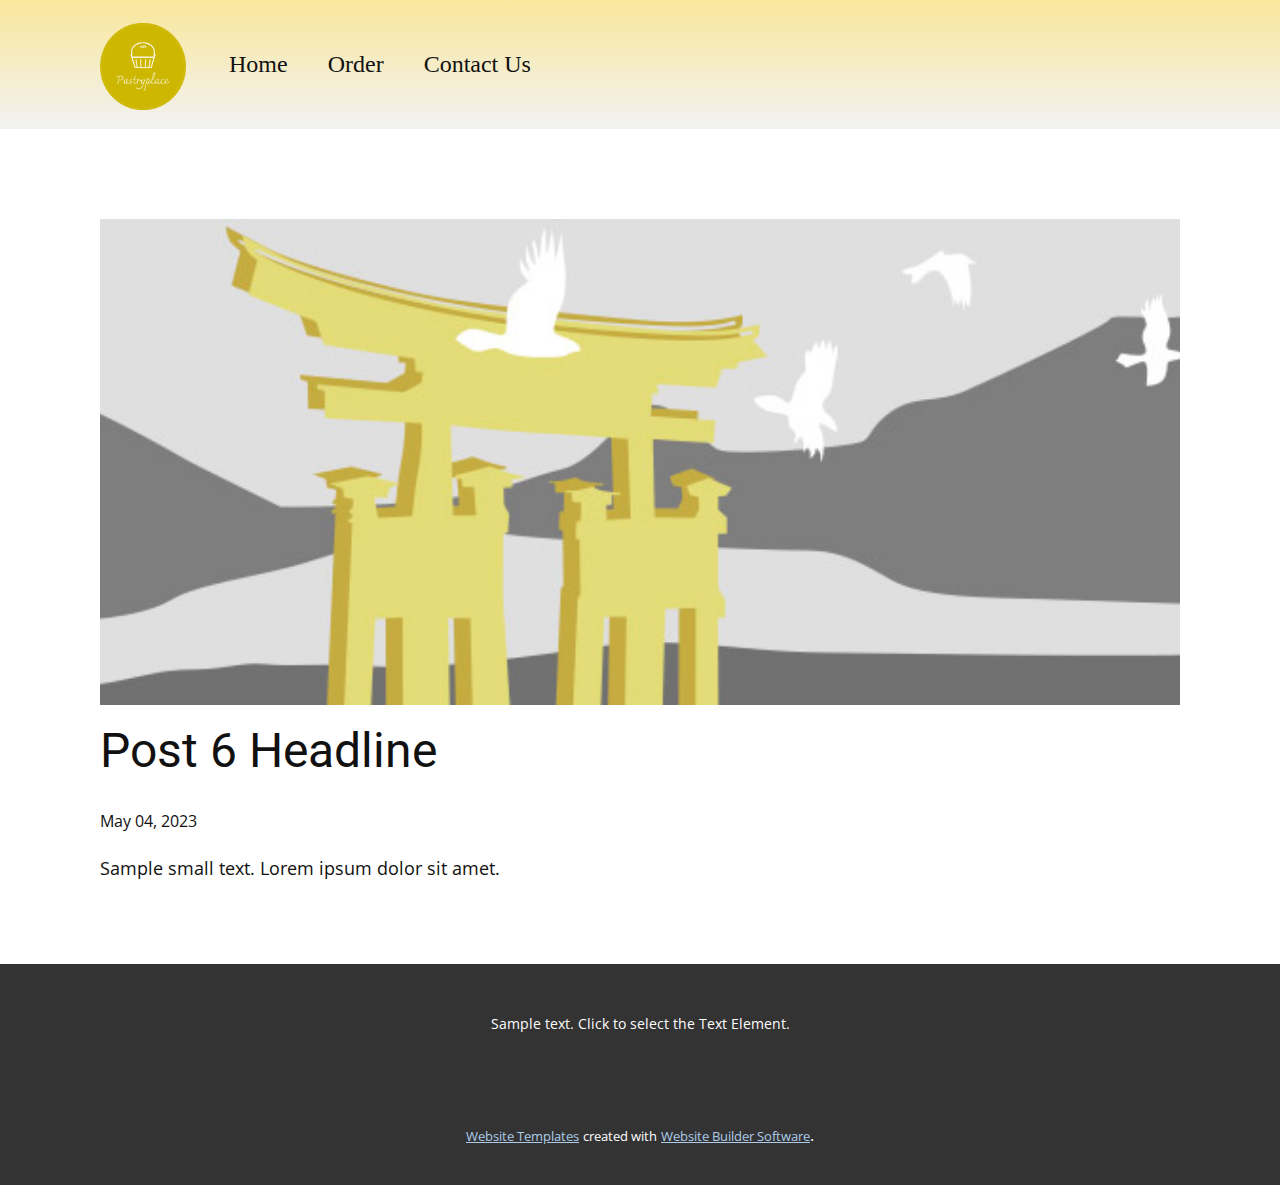
<file: blog/post-5.html>
<!DOCTYPE html>
<html style="font-size: 16px;" lang="en"><head>
    <meta name="viewport" content="width=device-width, initial-scale=1.0">
    <meta charset="utf-8">
    <meta name="keywords" content="Post 1 Headline">
    <meta name="description" content="">
    <title>Post 6 Headline</title>
    <link rel="stylesheet" href="../nicepage.css" media="screen">
<link rel="stylesheet" href="../Post-Template.css" media="screen">
    <script class="u-script" type="text/javascript" src="../jquery.js" defer=""></script>
    <script class="u-script" type="text/javascript" src="../nicepage.js" defer=""></script>
    <meta name="generator" content="Nicepage 5.9.6, nicepage.com">
    <link id="u-theme-google-font" rel="stylesheet" href="https://fonts.googleapis.com/css?family=Roboto:100,100i,300,300i,400,400i,500,500i,700,700i,900,900i|Open+Sans:300,300i,400,400i,500,500i,600,600i,700,700i,800,800i">
    
    
    <script type="application/ld+json">{
		"@context": "http://schema.org",
		"@type": "Organization",
		"name": "PastryPlace",
		"logo": "images/logo-no-background.png"
}</script>
    <meta name="theme-color" content="#478ac9">
  <meta data-intl-tel-input-cdn-path="intlTelInput/"></head>
  <body class="u-body u-xl-mode" data-lang="en"><header class="u-clearfix u-gradient u-header u-sticky u-sticky-93e5 u-header" id="sec-10f6"><div class="u-clearfix u-sheet u-sheet-1">
        <nav class="u-menu u-menu-one-level u-offcanvas u-menu-1">
          <div class="menu-collapse u-custom-font" style="font-size: 1.5rem; letter-spacing: 0px; font-family: Poppins;">
            <a class="u-button-style u-custom-left-right-menu-spacing u-custom-padding-bottom u-custom-top-bottom-menu-spacing u-nav-link u-text-active-palette-1-base u-text-hover-palette-2-base" href="#">
              <svg class="u-svg-link" viewBox="0 0 24 24"><use xmlns:xlink="http://www.w3.org/1999/xlink" xlink:href="#menu-hamburger"></use></svg>
              <svg class="u-svg-content" version="1.1" id="menu-hamburger" viewBox="0 0 16 16" x="0px" y="0px" xmlns:xlink="http://www.w3.org/1999/xlink" xmlns="http://www.w3.org/2000/svg"><g><rect y="1" width="16" height="2"></rect><rect y="7" width="16" height="2"></rect><rect y="13" width="16" height="2"></rect>
</g></svg>
            </a>
          </div>
          <div class="u-custom-menu u-nav-container">
            <ul class="u-custom-font u-nav u-unstyled u-nav-1"><li class="u-nav-item"><a class="u-button-style u-nav-link u-text-active-palette-1-base u-text-hover-palette-2-base" href="../Home.html" style="padding: 10px 20px;">Home</a>
</li><li class="u-nav-item"><a class="u-button-style u-nav-link u-text-active-palette-1-base u-text-hover-palette-2-base" href="../Order.html" style="padding: 10px 20px;">Order</a>
</li><li class="u-nav-item"><a class="u-button-style u-nav-link u-text-active-palette-1-base u-text-hover-palette-2-base" href="../Contact-Us.html" style="padding: 10px 20px;">Contact Us</a>
</li></ul>
          </div>
          <div class="u-custom-menu u-nav-container-collapse">
            <div class="u-black u-container-style u-inner-container-layout u-opacity u-opacity-95 u-sidenav">
              <div class="u-inner-container-layout u-sidenav-overflow">
                <div class="u-menu-close"></div>
                <ul class="u-align-center u-nav u-popupmenu-items u-unstyled u-nav-2"><li class="u-nav-item"><a class="u-button-style u-nav-link" href="../Home.html">Home</a>
</li><li class="u-nav-item"><a class="u-button-style u-nav-link" href="../Order.html">Order</a>
</li><li class="u-nav-item"><a class="u-button-style u-nav-link" href="../Contact-Us.html">Contact Us</a>
</li></ul>
              </div>
            </div>
            <div class="u-black u-menu-overlay u-opacity u-opacity-70"></div>
          </div>
        </nav>
        <a href="https://nicepage.com/website-templates" class="u-image u-logo u-image-1" data-image-width="1000" data-image-height="999">
          <img src="../images/logo-no-background.png" class="u-logo-image u-logo-image-1">
        </a>
      </div></header>
    <section class="u-align-center u-clearfix u-section-1" id="sec-3cfa">
      <div class="u-clearfix u-sheet u-valign-middle-md u-valign-middle-sm u-valign-middle-xs u-sheet-1"><!--post_details--><!--post_details_options_json--><!--{"source":""}--><!--/post_details_options_json--><!--blog_post-->
        <div class="u-container-style u-expanded-width u-post-details u-post-details-1">
          <div class="u-container-layout u-valign-middle u-container-layout-1"><!--blog_post_image-->
            <img alt="" class="u-blog-control u-expanded-width u-image u-image-default u-image-1" src="../images/8ad73f3c.jpeg"><!--/blog_post_image--><!--blog_post_header-->
            <h2 class="u-blog-control u-text u-text-1">Post 6 Headline</h2><!--/blog_post_header--><!--blog_post_metadata-->
            <div class="u-blog-control u-metadata u-metadata-1"><!--blog_post_metadata_date-->
              <span class="u-meta-date u-meta-icon">May 04, 2023</span><!--/blog_post_metadata_date--><!--blog_post_metadata_category-->
              <!--/blog_post_metadata_category--><!--blog_post_metadata_comments-->
              <!--/blog_post_metadata_comments-->
            </div><!--/blog_post_metadata--><!--blog_post_content-->
            <div class="u-align-justify u-blog-control u-post-content u-text u-text-2 fr-view">
  Sample small text. Lorem ipsum dolor sit amet.
  </div><!--/blog_post_content-->
          </div>
        </div><!--/blog_post--><!--/post_details-->
      </div>
    </section>
    
    
    <footer class="u-align-center u-clearfix u-footer u-grey-80 u-footer" id="sec-2541"><div class="u-clearfix u-sheet u-sheet-1">
        <p class="u-small-text u-text u-text-variant u-text-1">Sample text. Click to select the Text Element.</p>
      </div></footer>
    <section class="u-backlink u-clearfix u-grey-80">
      <a class="u-link" href="https://nicepage.com/website-templates" target="_blank">
        <span>Website Templates</span>
      </a>
      <p class="u-text">
        <span>created with</span>
      </p>
      <a class="u-link" href="" target="_blank">
        <span>Website Builder Software</span>
      </a>. 
    </section>
  
</body></html>
</file>
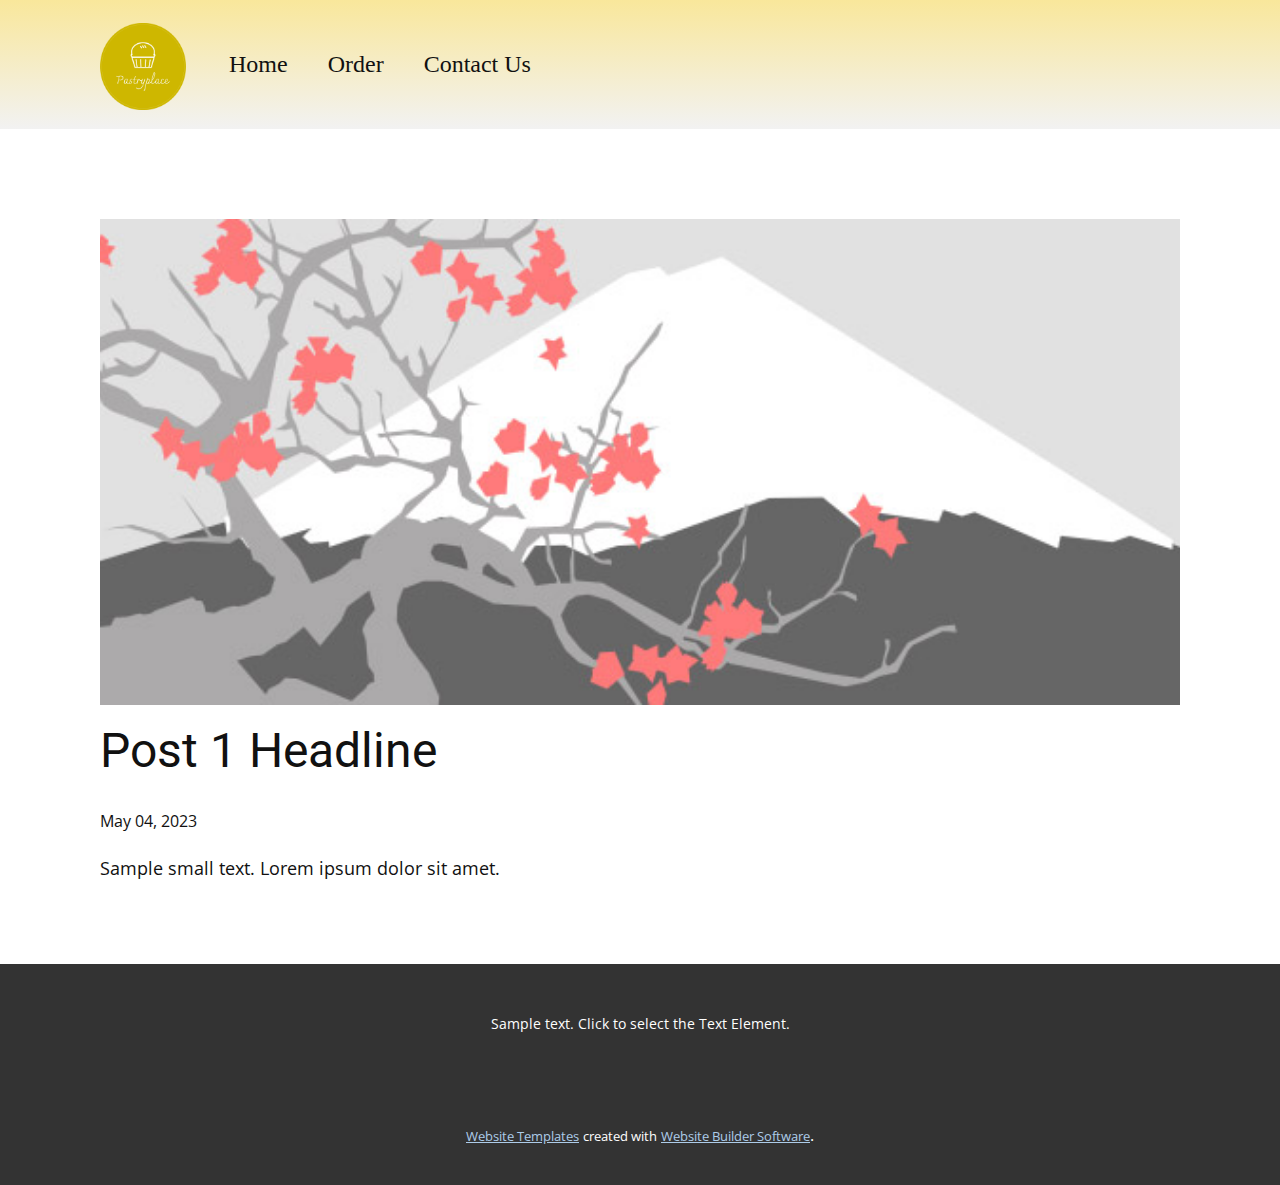
<file: blog/post.html>
<!DOCTYPE html>
<html style="font-size: 16px;" lang="en"><head>
    <meta name="viewport" content="width=device-width, initial-scale=1.0">
    <meta charset="utf-8">
    <meta name="keywords" content="Post 1 Headline">
    <meta name="description" content="">
    <title>Post 1 Headline</title>
    <link rel="stylesheet" href="../nicepage.css" media="screen">
<link rel="stylesheet" href="../Post-Template.css" media="screen">
    <script class="u-script" type="text/javascript" src="../jquery.js" defer=""></script>
    <script class="u-script" type="text/javascript" src="../nicepage.js" defer=""></script>
    <meta name="generator" content="Nicepage 5.9.6, nicepage.com">
    <link id="u-theme-google-font" rel="stylesheet" href="https://fonts.googleapis.com/css?family=Roboto:100,100i,300,300i,400,400i,500,500i,700,700i,900,900i|Open+Sans:300,300i,400,400i,500,500i,600,600i,700,700i,800,800i">
    
    
    <script type="application/ld+json">{
		"@context": "http://schema.org",
		"@type": "Organization",
		"name": "PastryPlace",
		"logo": "images/logo-no-background.png"
}</script>
    <meta name="theme-color" content="#478ac9">
  <meta data-intl-tel-input-cdn-path="intlTelInput/"></head>
  <body class="u-body u-xl-mode" data-lang="en"><header class="u-clearfix u-gradient u-header u-sticky u-sticky-93e5 u-header" id="sec-10f6"><div class="u-clearfix u-sheet u-sheet-1">
        <nav class="u-menu u-menu-one-level u-offcanvas u-menu-1">
          <div class="menu-collapse u-custom-font" style="font-size: 1.5rem; letter-spacing: 0px; font-family: Poppins;">
            <a class="u-button-style u-custom-left-right-menu-spacing u-custom-padding-bottom u-custom-top-bottom-menu-spacing u-nav-link u-text-active-palette-1-base u-text-hover-palette-2-base" href="#">
              <svg class="u-svg-link" viewBox="0 0 24 24"><use xmlns:xlink="http://www.w3.org/1999/xlink" xlink:href="#menu-hamburger"></use></svg>
              <svg class="u-svg-content" version="1.1" id="menu-hamburger" viewBox="0 0 16 16" x="0px" y="0px" xmlns:xlink="http://www.w3.org/1999/xlink" xmlns="http://www.w3.org/2000/svg"><g><rect y="1" width="16" height="2"></rect><rect y="7" width="16" height="2"></rect><rect y="13" width="16" height="2"></rect>
</g></svg>
            </a>
          </div>
          <div class="u-custom-menu u-nav-container">
            <ul class="u-custom-font u-nav u-unstyled u-nav-1"><li class="u-nav-item"><a class="u-button-style u-nav-link u-text-active-palette-1-base u-text-hover-palette-2-base" href="../Home.html" style="padding: 10px 20px;">Home</a>
</li><li class="u-nav-item"><a class="u-button-style u-nav-link u-text-active-palette-1-base u-text-hover-palette-2-base" href="../Order.html" style="padding: 10px 20px;">Order</a>
</li><li class="u-nav-item"><a class="u-button-style u-nav-link u-text-active-palette-1-base u-text-hover-palette-2-base" href="../Contact-Us.html" style="padding: 10px 20px;">Contact Us</a>
</li></ul>
          </div>
          <div class="u-custom-menu u-nav-container-collapse">
            <div class="u-black u-container-style u-inner-container-layout u-opacity u-opacity-95 u-sidenav">
              <div class="u-inner-container-layout u-sidenav-overflow">
                <div class="u-menu-close"></div>
                <ul class="u-align-center u-nav u-popupmenu-items u-unstyled u-nav-2"><li class="u-nav-item"><a class="u-button-style u-nav-link" href="../Home.html">Home</a>
</li><li class="u-nav-item"><a class="u-button-style u-nav-link" href="../Order.html">Order</a>
</li><li class="u-nav-item"><a class="u-button-style u-nav-link" href="../Contact-Us.html">Contact Us</a>
</li></ul>
              </div>
            </div>
            <div class="u-black u-menu-overlay u-opacity u-opacity-70"></div>
          </div>
        </nav>
        <a href="https://nicepage.com/website-templates" class="u-image u-logo u-image-1" data-image-width="1000" data-image-height="999">
          <img src="../images/logo-no-background.png" class="u-logo-image u-logo-image-1">
        </a>
      </div></header>
    <section class="u-align-center u-clearfix u-section-1" id="sec-3cfa">
      <div class="u-clearfix u-sheet u-valign-middle-md u-valign-middle-sm u-valign-middle-xs u-sheet-1"><!--post_details--><!--post_details_options_json--><!--{"source":""}--><!--/post_details_options_json--><!--blog_post-->
        <div class="u-container-style u-expanded-width u-post-details u-post-details-1">
          <div class="u-container-layout u-valign-middle u-container-layout-1"><!--blog_post_image-->
            <img alt="" class="u-blog-control u-expanded-width u-image u-image-default u-image-1" src="../images/0fd3416c.jpeg"><!--/blog_post_image--><!--blog_post_header-->
            <h2 class="u-blog-control u-text u-text-1">Post 1 Headline</h2><!--/blog_post_header--><!--blog_post_metadata-->
            <div class="u-blog-control u-metadata u-metadata-1"><!--blog_post_metadata_date-->
              <span class="u-meta-date u-meta-icon">May 04, 2023</span><!--/blog_post_metadata_date--><!--blog_post_metadata_category-->
              <!--/blog_post_metadata_category--><!--blog_post_metadata_comments-->
              <!--/blog_post_metadata_comments-->
            </div><!--/blog_post_metadata--><!--blog_post_content-->
            <div class="u-align-justify u-blog-control u-post-content u-text u-text-2 fr-view">
  Sample small text. Lorem ipsum dolor sit amet.
  </div><!--/blog_post_content-->
          </div>
        </div><!--/blog_post--><!--/post_details-->
      </div>
    </section>
    
    
    <footer class="u-align-center u-clearfix u-footer u-grey-80 u-footer" id="sec-2541"><div class="u-clearfix u-sheet u-sheet-1">
        <p class="u-small-text u-text u-text-variant u-text-1">Sample text. Click to select the Text Element.</p>
      </div></footer>
    <section class="u-backlink u-clearfix u-grey-80">
      <a class="u-link" href="https://nicepage.com/website-templates" target="_blank">
        <span>Website Templates</span>
      </a>
      <p class="u-text">
        <span>created with</span>
      </p>
      <a class="u-link" href="" target="_blank">
        <span>Website Builder Software</span>
      </a>. 
    </section>
  
</body></html>
</file>
